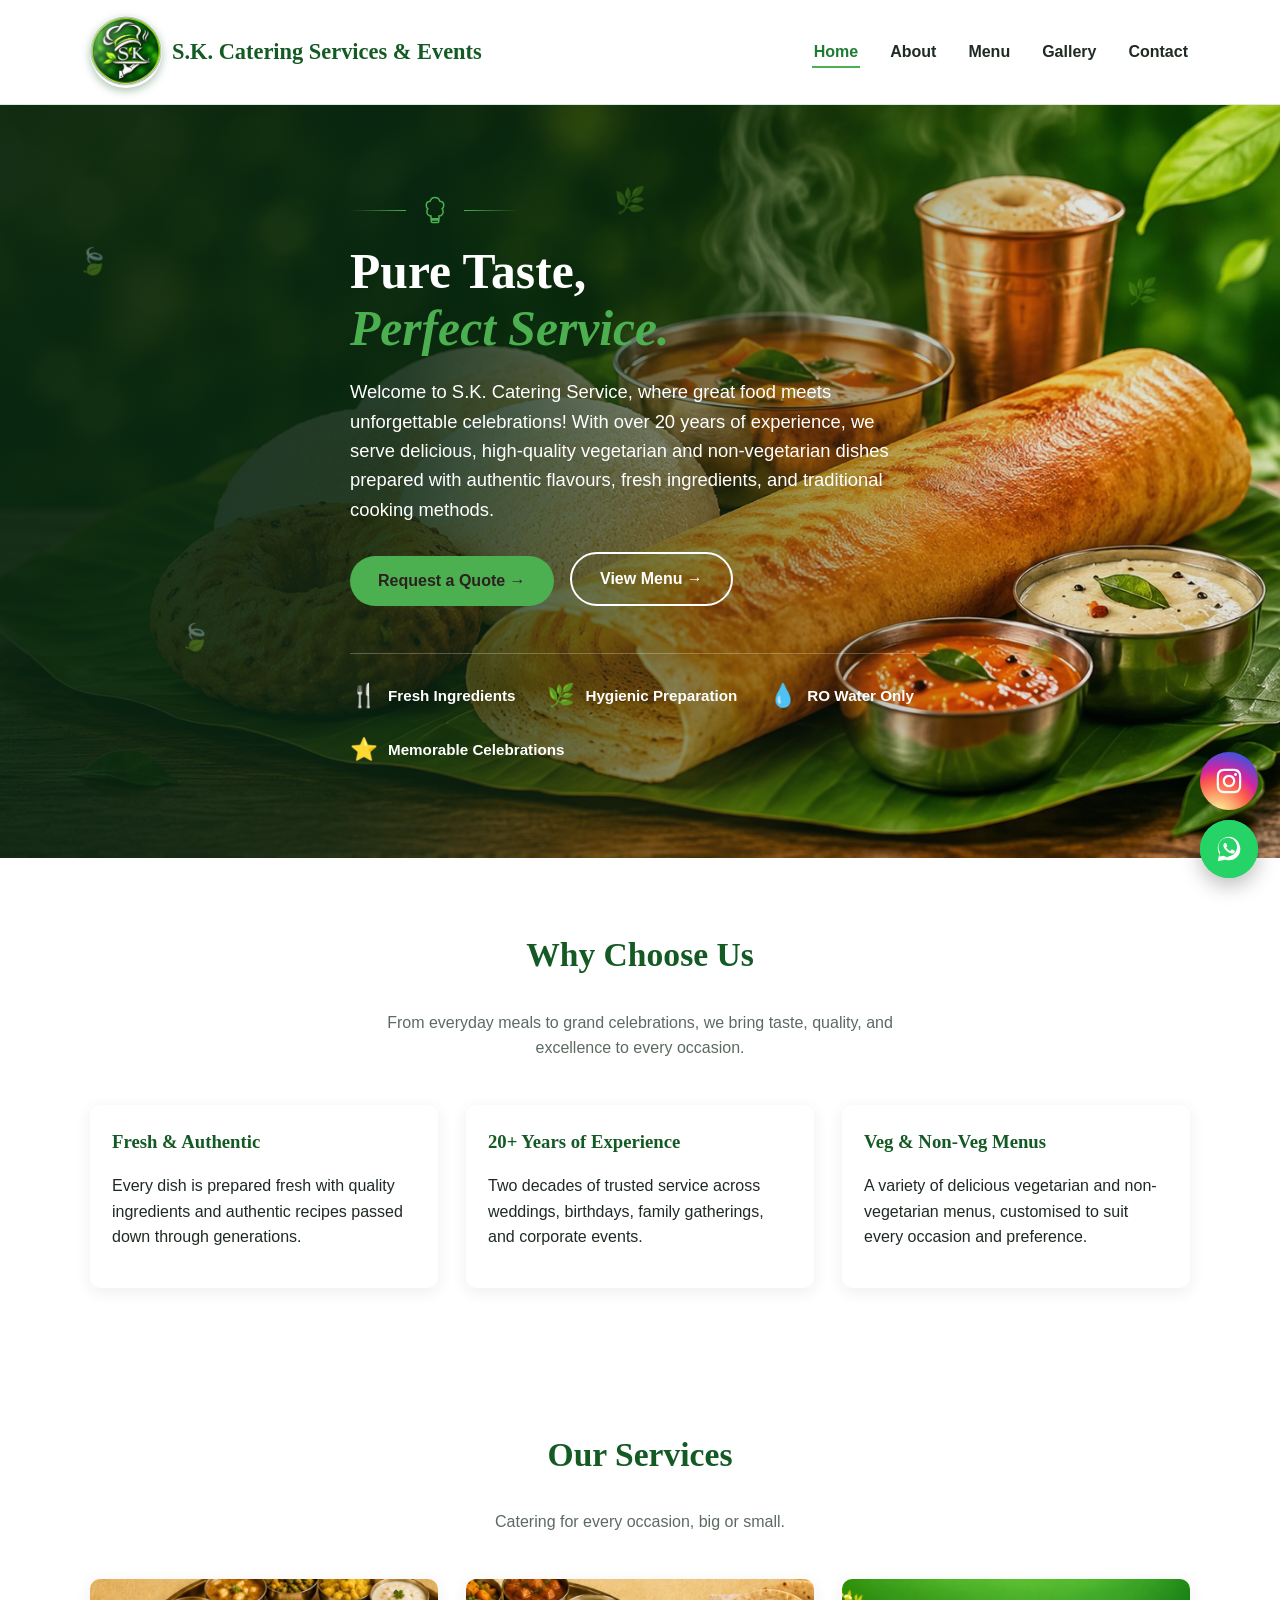
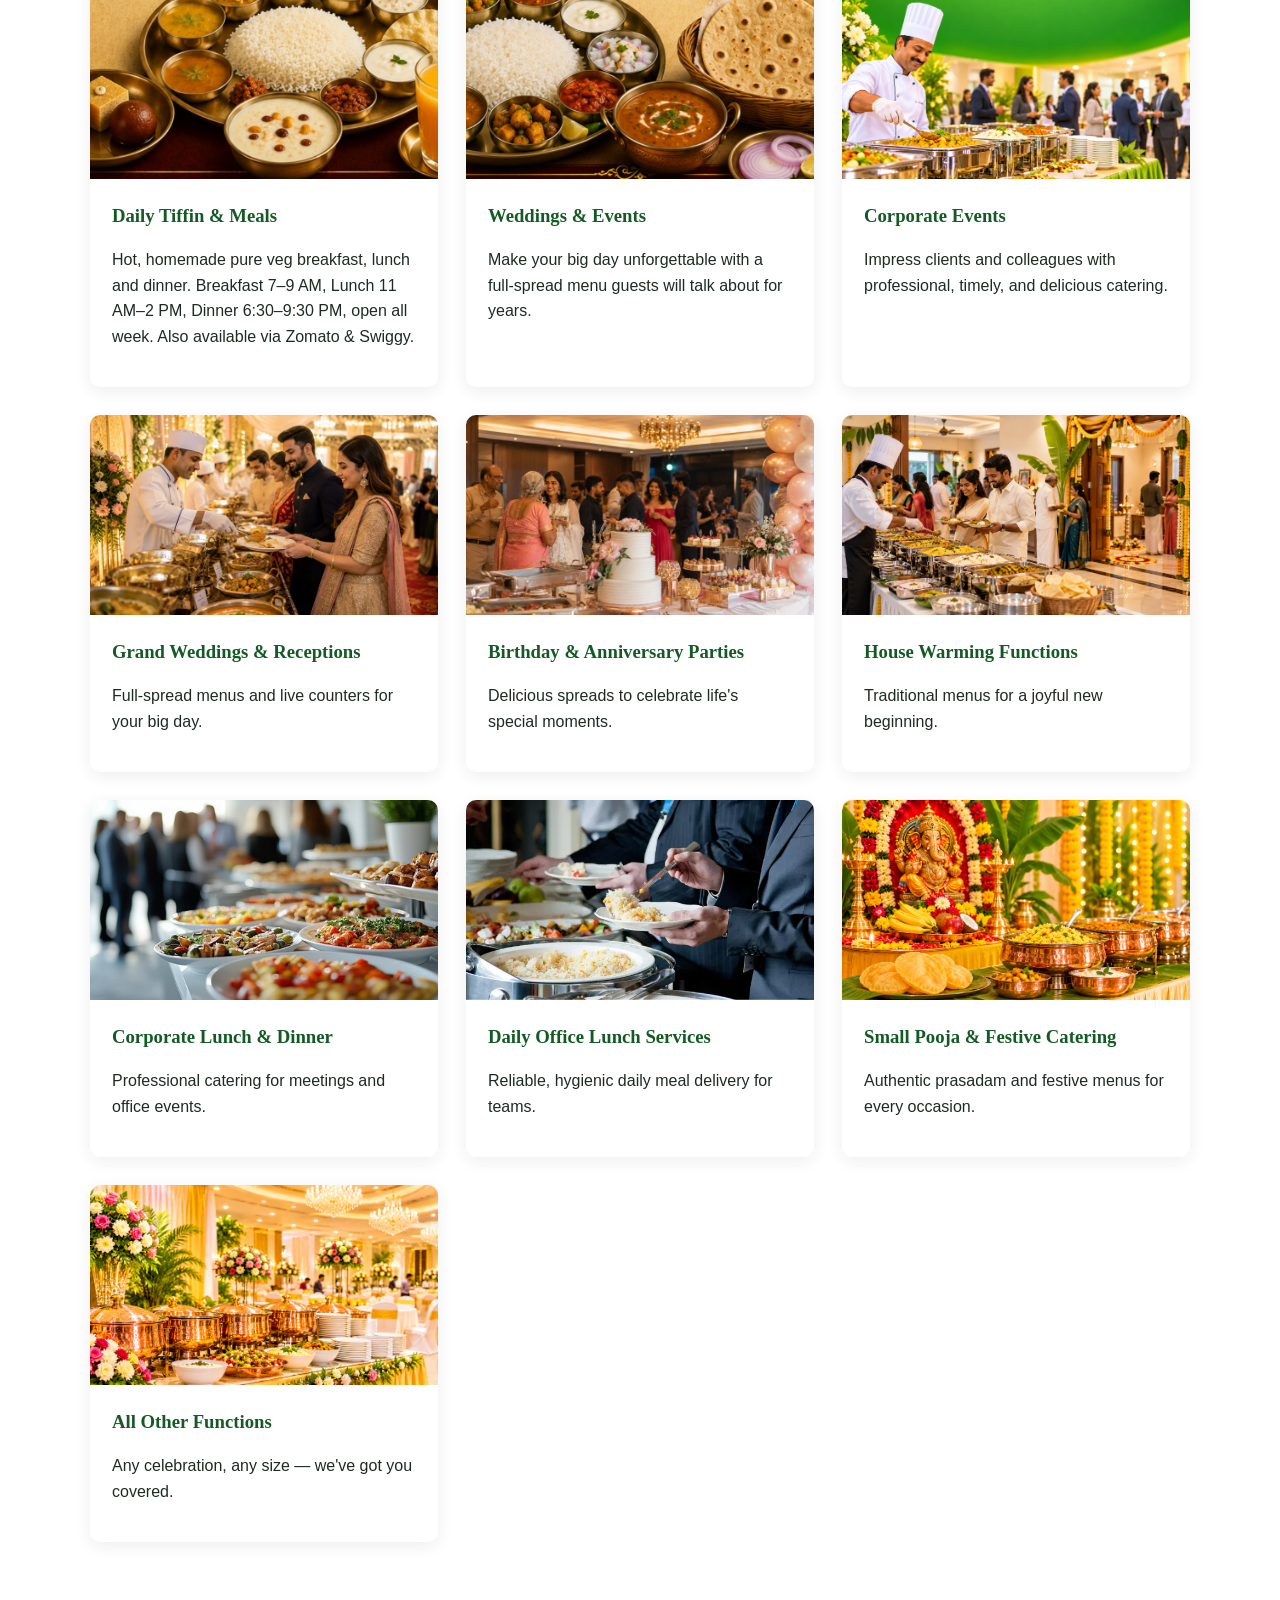
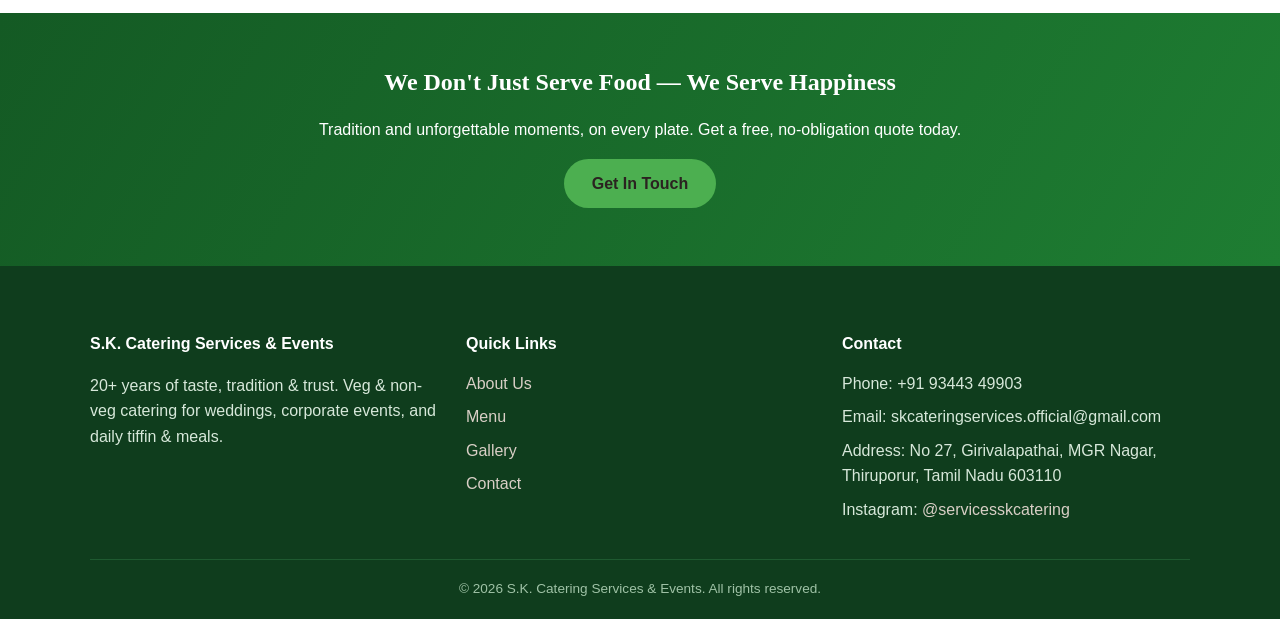
<file: index.html>
<!DOCTYPE html>
<html lang="en">
<head>
  <meta charset="UTF-8">
  <meta name="viewport" content="width=device-width, initial-scale=1.0">
  <title>S.K. Catering Services &amp; Events | Home</title>
  <meta name="description" content="S.K. Catering Services & Events - 20+ years of taste, tradition and trust. Veg & non-veg catering for weddings, corporate events, and daily tiffin & meal service in Thiruporur.">
  <link rel="canonical" href="https://skcateringandevents.in/">
  <meta property="og:type" content="website">
  <meta property="og:title" content="S.K. Catering Services & Events">
  <meta property="og:description" content="20+ years of taste, tradition and trust. Veg & non-veg catering for weddings, corporate events, and daily tiffin & meal service in Thiruporur.">
  <meta property="og:url" content="https://skcateringandevents.in/">
  <meta property="og:image" content="https://skcateringandevents.in/images/logo.png">
  <meta name="twitter:card" content="summary">
  <meta name="twitter:title" content="S.K. Catering Services & Events">
  <meta name="twitter:description" content="20+ years of taste, tradition and trust. Veg & non-veg catering for weddings, corporate events, and daily tiffin & meal service in Thiruporur.">
  <meta name="twitter:image" content="https://skcateringandevents.in/images/logo.png">
  <link rel="icon" href="/favicon.ico" sizes="any">
  <link rel="icon" type="image/png" href="images/logo.png">
  <link rel="stylesheet" href="css/style.css">
  <script type="application/ld+json">
  {
    "@context": "https://schema.org",
    "@type": "Restaurant",
    "name": "S.K. Catering Services & Events",
    "image": "images/logo.png",
    "description": "20+ years of taste, tradition and trust. Veg and non-veg catering for weddings, corporate events, and daily tiffin and meal service in Thiruporur.",
    "address": {
      "@type": "PostalAddress",
      "streetAddress": "No 27, Girivalapathai, MGR Nagar",
      "addressLocality": "Thiruporur",
      "addressRegion": "Tamil Nadu",
      "postalCode": "603110",
      "addressCountry": "IN"
    },
    "telephone": "+91-93443-49903",
    "servesCuisine": "Indian",
    "priceRange": "$$",
    "openingHours": "Mo-Su 07:00-09:00,11:00-14:00,18:30-21:30",
    "url": "https://skcateringandevents.in/",
    "sameAs": ["https://www.instagram.com/servicesskcatering/"]
  }
  </script>
</head>
<body>

  <header>
    <div class="navbar">
      <a href="/" class="logo">
        <span class="logo-badge"><img src="images/logo.png" alt="S.K. Catering Services logo"></span>
        <span>S.K. Catering Services & Events</span>
      </a>
      <button class="nav-toggle" aria-label="Toggle navigation">&#9776;</button>
      <nav>
        <ul>
          <li><a href="/" class="active">Home</a></li>
          <li><a href="/about">About</a></li>
          <li><a href="/menu">Menu</a></li>
          <li><a href="/gallery">Gallery</a></li>
          <li><a href="/contact">Contact</a></li>
        </ul>
      </nav>
    </div>
  </header>

  <section class="hero hero-home">
    <span class="hero-leaf" aria-hidden="true">&#127811;</span>
    <span class="hero-leaf" aria-hidden="true">&#127807;</span>
    <span class="hero-leaf" aria-hidden="true">&#127811;</span>
    <span class="hero-leaf" aria-hidden="true">&#127823;</span>
    <span class="hero-leaf" aria-hidden="true">&#127807;</span>
    <div class="container hero-home-inner">
      <div class="hero-ornament" aria-hidden="true">
        <span class="hero-ornament-line"></span>
        <svg class="hero-chef-icon" viewBox="0 0 24 24"><path d="M12 2c-1.9 0-3.4 1.3-3.9 3-1.7.1-3.1 1.5-3.1 3.3 0 1.1.5 2 1.3 2.7-.5.6-.8 1.4-.8 2.3 0 1.9 1.5 3.4 3.3 3.5V19h6.4v-2.2c1.8-.1 3.3-1.6 3.3-3.5 0-.9-.3-1.7-.8-2.3.8-.7 1.3-1.6 1.3-2.7 0-1.8-1.4-3.2-3.1-3.3-.5-1.7-2-3-3.9-3zM9 20v1.2c0 .4.4.8.8.8h4.4c.4 0 .8-.4.8-.8V20H9z"/></svg>
        <span class="hero-ornament-line"></span>
      </div>
      <h1>Pure Taste,<br><span class="hero-accent">Perfect Service.</span></h1>
      <p>Welcome to S.K. Catering Service, where great food meets unforgettable celebrations! With over 20 years of experience, we serve delicious, high-quality vegetarian and non-vegetarian dishes prepared with authentic flavours, fresh ingredients, and traditional cooking methods.</p>
      <div>
        <a href="/contact" class="btn">Request a Quote &rarr;</a>
        <a href="/menu" class="btn btn-outline" style="margin-left:12px;">View Menu &rarr;</a>
      </div>
      <div class="hero-badges">
        <div class="hero-badge"><span class="hero-badge-icon">&#127860;</span> Fresh Ingredients</div>
        <div class="hero-badge"><span class="hero-badge-icon">&#127807;</span> Hygienic Preparation</div>
        <div class="hero-badge"><span class="hero-badge-icon">&#128167;</span> RO Water Only</div>
        <div class="hero-badge"><span class="hero-badge-icon">&#11088;</span> Memorable Celebrations</div>
      </div>
    </div>
  </section>

  <section>
    <div class="container">
      <div class="section-title">
        <h2>Why Choose Us</h2>
        <p>From everyday meals to grand celebrations, we bring taste, quality, and excellence to every occasion.</p>
      </div>
      <div class="grid grid-3">
        <div class="card">
          <div class="card-body">
            <h3>Fresh &amp; Authentic</h3>
            <p>Every dish is prepared fresh with quality ingredients and authentic recipes passed down through generations.</p>
          </div>
        </div>
        <div class="card">
          <div class="card-body">
            <h3>20+ Years of Experience</h3>
            <p>Two decades of trusted service across weddings, birthdays, family gatherings, and corporate events.</p>
          </div>
        </div>
        <div class="card">
          <div class="card-body">
            <h3>Veg &amp; Non-Veg Menus</h3>
            <p>A variety of delicious vegetarian and non-vegetarian menus, customised to suit every occasion and preference.</p>
          </div>
        </div>
      </div>
    </div>
  </section>

  <section style="background:#fff;">
    <div class="container">
      <div class="section-title">
        <h2>Our Services</h2>
        <p>Catering for every occasion, big or small.</p>
      </div>
      <div class="grid grid-3">
        <div class="card">
          <img src="images/lunch-special.jpg" alt="Daily tiffin and meals thali">
          <div class="card-body">
            <h3>Daily Tiffin &amp; Meals</h3>
            <p>Hot, homemade pure veg breakfast, lunch and dinner. Breakfast 7&ndash;9 AM, Lunch 11 AM&ndash;2 PM, Dinner 6:30&ndash;9:30 PM, open all week. Also available via Zomato &amp; Swiggy.</p>
          </div>
        </div>
        <div class="card">
          <img src="images/dinner-special.jpg" alt="Wedding and event catering thali">
          <div class="card-body">
            <h3>Weddings &amp; Events</h3>
            <p>Make your big day unforgettable with a full-spread menu guests will talk about for years.</p>
          </div>
        </div>
        <div class="card">
          <img src="images/corporate-events.jpg" alt="Corporate event catering">
          <div class="card-body">
            <h3>Corporate Events</h3>
            <p>Impress clients and colleagues with professional, timely, and delicious catering.</p>
          </div>
        </div>
      </div>

      <div class="grid grid-3" style="margin-top:28px;">
        <div class="card">
          <img src="images/service-wedding.jpg" alt="Grand weddings and receptions catering">
          <div class="card-body">
            <h3>Grand Weddings &amp; Receptions</h3>
            <p>Full-spread menus and live counters for your big day.</p>
          </div>
        </div>
        <div class="card">
          <img src="images/service-birthday.jpg" alt="Birthday and anniversary party catering">
          <div class="card-body">
            <h3>Birthday &amp; Anniversary Parties</h3>
            <p>Delicious spreads to celebrate life's special moments.</p>
          </div>
        </div>
        <div class="card">
          <img src="images/service-housewarming.jpg" alt="House warming function catering">
          <div class="card-body">
            <h3>House Warming Functions</h3>
            <p>Traditional menus for a joyful new beginning.</p>
          </div>
        </div>
        <div class="card">
          <img src="images/service-corporate-lunch.jpg" alt="Corporate lunch and dinner catering">
          <div class="card-body">
            <h3>Corporate Lunch &amp; Dinner</h3>
            <p>Professional catering for meetings and office events.</p>
          </div>
        </div>
        <div class="card">
          <img src="images/service-office-lunch.jpg" alt="Daily office lunch service">
          <div class="card-body">
            <h3>Daily Office Lunch Services</h3>
            <p>Reliable, hygienic daily meal delivery for teams.</p>
          </div>
        </div>
        <div class="card">
          <img src="images/service-pooja.jpg" alt="Small pooja and festive catering">
          <div class="card-body">
            <h3>Small Pooja &amp; Festive Catering</h3>
            <p>Authentic prasadam and festive menus for every occasion.</p>
          </div>
        </div>
        <div class="card">
          <img src="images/service-other-functions.jpg" alt="All other functions catering">
          <div class="card-body">
            <h3>All Other Functions</h3>
            <p>Any celebration, any size &mdash; we've got you covered.</p>
          </div>
        </div>
      </div>
    </div>
  </section>

  <section class="cta-band">
    <div class="container">
      <h2>We Don't Just Serve Food &mdash; We Serve Happiness</h2>
      <p>Tradition and unforgettable moments, on every plate. Get a free, no-obligation quote today.</p>
      <a href="/contact" class="btn">Get In Touch</a>
    </div>
  </section>

  <footer>
    <div class="container">
      <div class="footer-grid">
        <div>
          <h4>S.K. Catering Services & Events</h4>
          <p>20+ years of taste, tradition &amp; trust. Veg &amp; non-veg catering for weddings, corporate events, and daily tiffin &amp; meals.</p>
        </div>
        <div>
          <h4>Quick Links</h4>
          <ul>
            <li><a href="/about">About Us</a></li>
            <li><a href="/menu">Menu</a></li>
            <li><a href="/gallery">Gallery</a></li>
            <li><a href="/contact">Contact</a></li>
          </ul>
        </div>
        <div>
          <h4>Contact</h4>
          <ul>
            <li>Phone: +91 93443 49903</li>
            <li>Email: skcateringservices.official@gmail.com</li>
            <li>Address: No 27, Girivalapathai, MGR Nagar, Thiruporur, Tamil Nadu 603110</li>
            <li>Instagram: <a href="https://www.instagram.com/servicesskcatering/" target="_blank" rel="noopener">@servicesskcatering</a></li>
          </ul>
        </div>
      </div>
      <div class="footer-bottom">
        &copy; <span id="year"></span> S.K. Catering Services & Events. All rights reserved.
      </div>
    </div>
  </footer>

  <a class="instagram-fab" href="https://www.instagram.com/servicesskcatering/" target="_blank" rel="noopener" aria-label="Follow us on Instagram">
    <svg viewBox="0 0 448 512" xmlns="http://www.w3.org/2000/svg"><path fill="#fff" d="M224.1 141c-63.6 0-114.9 51.3-114.9 114.9s51.3 114.9 114.9 114.9S339 319.5 339 255.9 287.7 141 224.1 141zm0 189.6c-41.1 0-74.7-33.5-74.7-74.7s33.5-74.7 74.7-74.7 74.7 33.5 74.7 74.7-33.6 74.7-74.7 74.7zm146.4-194.3c0 14.9-12 26.8-26.8 26.8-14.9 0-26.8-12-26.8-26.8s12-26.8 26.8-26.8 26.8 12 26.8 26.8zm76.1 27.2c-1.7-35.9-9.9-67.7-36.2-93.9-26.2-26.2-58-34.4-93.9-36.2-37-2.1-147.9-2.1-184.9 0-35.8 1.7-67.6 9.9-93.9 36.1s-34.4 58-36.2 93.9c-2.1 37-2.1 147.9 0 184.9 1.7 35.9 9.9 67.7 36.2 93.9s58 34.4 93.9 36.2c37 2.1 147.9 2.1 184.9 0 35.9-1.7 67.7-9.9 93.9-36.2 26.2-26.2 34.4-58 36.2-93.9 2.1-37 2.1-147.8 0-184.8zM398.8 388c-7.8 19.6-22.9 34.7-42.6 42.6-29.5 11.7-99.5 9-132.1 9s-102.7 2.6-132.1-9c-19.6-7.8-34.7-22.9-42.6-42.6-11.7-29.5-9-99.5-9-132.1s-2.6-102.7 9-132.1c7.8-19.6 22.9-34.7 42.6-42.6 29.5-11.7 99.5-9 132.1-9s102.7-2.6 132.1 9c19.6 7.8 34.7 22.9 42.6 42.6 11.7 29.5 9 99.5 9 132.1s2.7 102.7-9 132.1z"/></svg>
  </a>
  <a class="whatsapp-fab" href="https://wa.me/919344349903" target="_blank" rel="noopener" aria-label="Chat with us on WhatsApp">
    <svg viewBox="0 0 32 32" xmlns="http://www.w3.org/2000/svg"><path d="M16.04 3C9.4 3 4 8.4 4 15.04c0 2.23.6 4.32 1.65 6.12L4 29l8.02-1.62a12 12 0 0 0 4.02.7c6.64 0 12.04-5.4 12.04-12.04S22.68 3 16.04 3zm0 21.9c-1.96 0-3.78-.55-5.33-1.5l-.38-.23-4.76.96.98-4.64-.25-.4a9.85 9.85 0 0 1-1.52-5.15c0-5.47 4.45-9.92 9.92-9.92s9.9 4.45 9.9 9.92-4.44 9.96-9.96 9.96zm5.46-7.43c-.3-.15-1.76-.87-2.03-.97-.27-.1-.47-.15-.67.15-.2.3-.77.97-.94 1.17-.17.2-.35.22-.65.07-.3-.15-1.26-.46-2.4-1.48-.89-.79-1.48-1.76-1.66-2.06-.17-.3-.02-.46.13-.6.14-.14.3-.35.45-.52.15-.17.2-.3.3-.5.1-.2.05-.37-.02-.52-.07-.15-.67-1.6-.92-2.2-.24-.58-.49-.5-.67-.5-.17 0-.37-.02-.57-.02s-.52.07-.8.37c-.27.3-1.05 1.02-1.05 2.5s1.08 2.9 1.23 3.1c.15.2 2.13 3.25 5.16 4.56.72.31 1.28.5 1.72.64.72.23 1.38.2 1.9.12.58-.09 1.76-.72 2.01-1.4.25-.7.25-1.3.17-1.4-.07-.12-.27-.2-.57-.35z"/></svg>
  </a>
  <script src="js/script.js"></script>
</body>
</html>
</file>
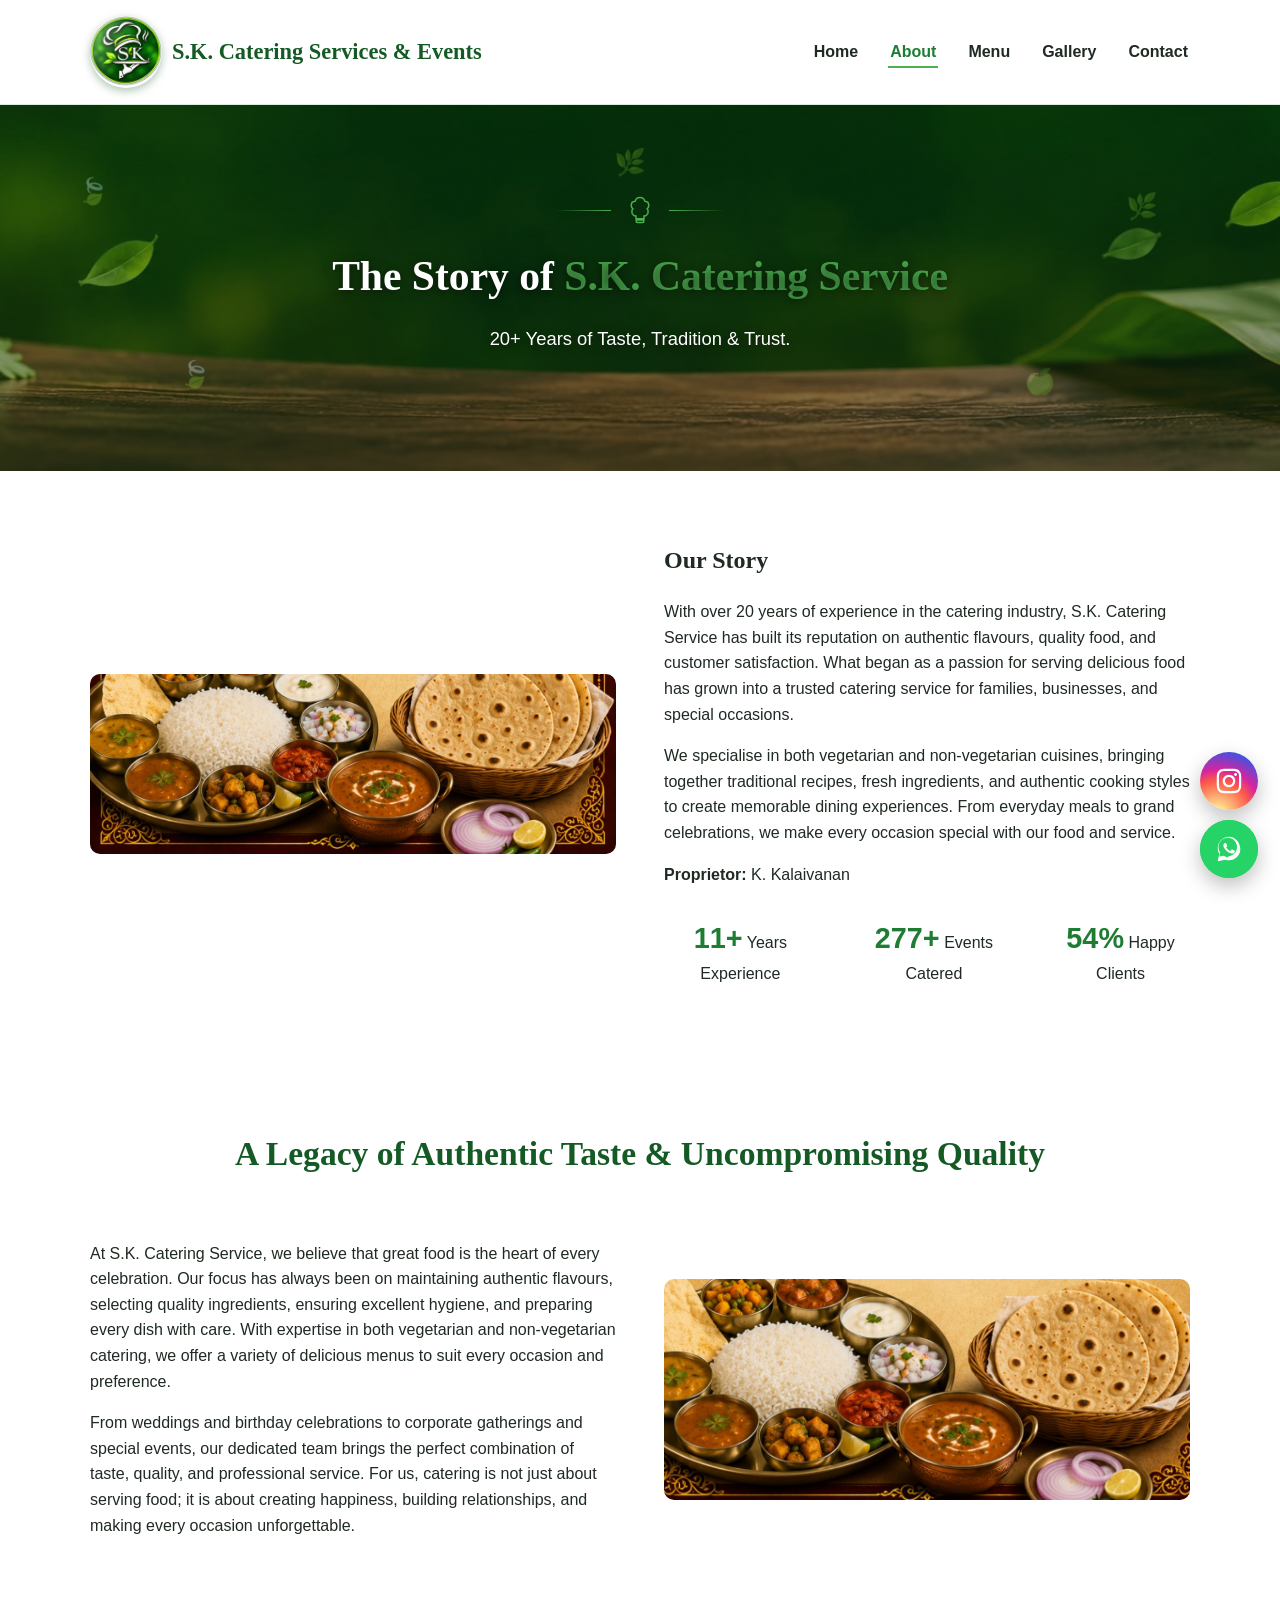
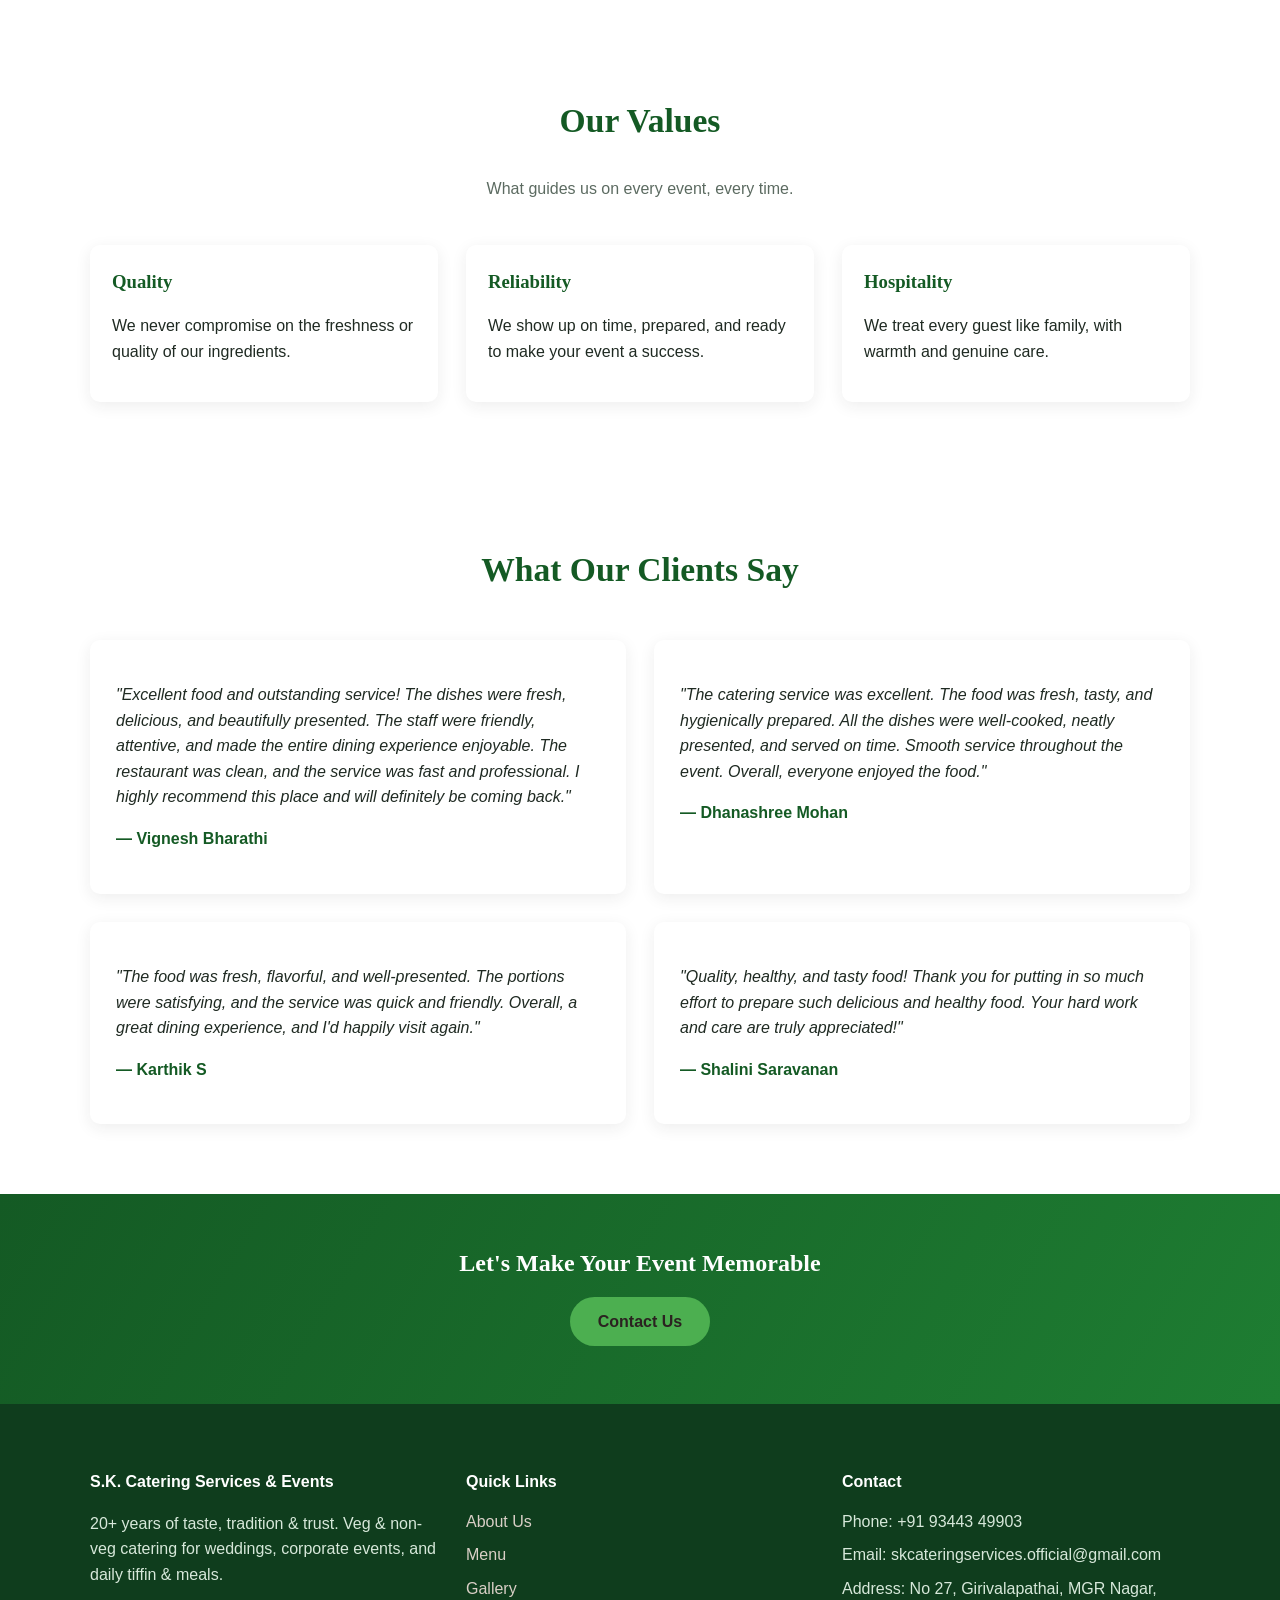
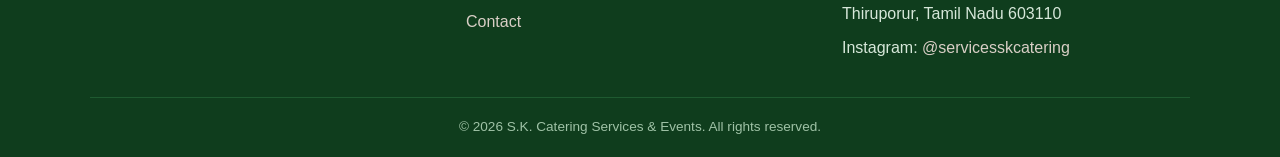
<file: about.html>
<!DOCTYPE html>
<html lang="en">
<head>
  <meta charset="UTF-8">
  <meta name="viewport" content="width=device-width, initial-scale=1.0">
  <title>About Us | S.K. Catering Services &amp; Events</title>
  <meta name="description" content="20+ years of taste, tradition &amp; trust. Learn the story of S.K. Catering Service, proprietor K. Kalaivanan, and our commitment to authentic veg &amp; non-veg catering in Thiruporur.">
  <link rel="canonical" href="https://skcateringandevents.in/about">
  <meta property="og:type" content="website">
  <meta property="og:title" content="About Us | S.K. Catering Services &amp; Events">
  <meta property="og:description" content="20+ years of taste, tradition &amp; trust. The story of S.K. Catering Service and proprietor K. Kalaivanan.">
  <meta property="og:url" content="https://skcateringandevents.in/about">
  <meta property="og:image" content="https://skcateringandevents.in/images/logo.png">
  <meta name="twitter:card" content="summary">
  <meta name="twitter:title" content="About Us | S.K. Catering Services &amp; Events">
  <meta name="twitter:description" content="20+ years of taste, tradition &amp; trust. The story of S.K. Catering Service and proprietor K. Kalaivanan.">
  <meta name="twitter:image" content="https://skcateringandevents.in/images/logo.png">
  <link rel="icon" href="/favicon.ico" sizes="any">
  <link rel="icon" type="image/png" href="images/logo.png">
  <link rel="stylesheet" href="css/style.css">
</head>
<body>

  <header>
    <div class="navbar">
      <a href="/" class="logo"><span class="logo-badge"><img src="images/logo.png" alt="S.K. Catering Services logo"></span><span>S.K. Catering Services & Events</span></a>
      <button class="nav-toggle" aria-label="Toggle navigation">&#9776;</button>
      <nav>
        <ul>
          <li><a href="/">Home</a></li>
          <li><a href="/about" class="active">About</a></li>
          <li><a href="/menu">Menu</a></li>
          <li><a href="/gallery">Gallery</a></li>
          <li><a href="/contact">Contact</a></li>
        </ul>
      </nav>
    </div>
  </header>

  <section class="hero hero-photo-center">
    <span class="hero-leaf" aria-hidden="true">&#127811;</span>
    <span class="hero-leaf" aria-hidden="true">&#127807;</span>
    <span class="hero-leaf" aria-hidden="true">&#127811;</span>
    <span class="hero-leaf" aria-hidden="true">&#127823;</span>
    <span class="hero-leaf" aria-hidden="true">&#127807;</span>
    <div class="container">
      <div class="hero-ornament" aria-hidden="true">
        <span class="hero-ornament-line"></span>
        <svg class="hero-chef-icon" viewBox="0 0 24 24"><path d="M12 2c-1.9 0-3.4 1.3-3.9 3-1.7.1-3.1 1.5-3.1 3.3 0 1.1.5 2 1.3 2.7-.5.6-.8 1.4-.8 2.3 0 1.9 1.5 3.4 3.3 3.5V19h6.4v-2.2c1.8-.1 3.3-1.6 3.3-3.5 0-.9-.3-1.7-.8-2.3.8-.7 1.3-1.6 1.3-2.7 0-1.8-1.4-3.2-3.1-3.3-.5-1.7-2-3-3.9-3zM9 20v1.2c0 .4.4.8.8.8h4.4c.4 0 .8-.4.8-.8V20H9z"/></svg>
        <span class="hero-ornament-line"></span>
      </div>
      <h1>The Story of <span class="hero-accent-inline">S.K. Catering Service</span></h1>
      <p>20+ Years of Taste, Tradition &amp; Trust.</p>
    </div>
  </section>

  <section>
    <div class="container">
      <div class="about-content">
        <img src="images/dinner-normal.jpg" alt="A full thali served by S.K. Catering Services">
        <div>
          <h2>Our Story</h2>
          <p>With over 20 years of experience in the catering industry, S.K. Catering Service has built its reputation on authentic flavours, quality food, and customer satisfaction. What began as a passion for serving delicious food has grown into a trusted catering service for families, businesses, and special occasions.</p>
          <p>We specialise in both vegetarian and non-vegetarian cuisines, bringing together traditional recipes, fresh ingredients, and authentic cooking styles to create memorable dining experiences. From everyday meals to grand celebrations, we make every occasion special with our food and service.</p>
          <p><strong>Proprietor:</strong> K. Kalaivanan</p>
          <div class="stats">
            <div>
              <strong>20+</strong>
              <span>Years Experience</span>
            </div>
            <div>
              <strong>500+</strong>
              <span>Events Catered</span>
            </div>
            <div>
              <strong>98%</strong>
              <span>Happy Clients</span>
            </div>
          </div>
        </div>
      </div>
    </div>
  </section>

  <section style="background:#fff;">
    <div class="container">
      <div class="section-title">
        <h2>A Legacy of Authentic Taste &amp; Uncompromising Quality</h2>
      </div>
      <div class="about-content">
        <div>
          <p>At S.K. Catering Service, we believe that great food is the heart of every celebration. Our focus has always been on maintaining authentic flavours, selecting quality ingredients, ensuring excellent hygiene, and preparing every dish with care. With expertise in both vegetarian and non-vegetarian catering, we offer a variety of delicious menus to suit every occasion and preference.</p>
          <p>From weddings and birthday celebrations to corporate gatherings and special events, our dedicated team brings the perfect combination of taste, quality, and professional service. For us, catering is not just about serving food; it is about creating happiness, building relationships, and making every occasion unforgettable.</p>
        </div>
        <img src="images/dinner-special.jpg" alt="A special event thali served by S.K. Catering Services">
      </div>
    </div>
  </section>

  <section>
    <div class="container">
      <div class="section-title">
        <h2>Our Values</h2>
        <p>What guides us on every event, every time.</p>
      </div>
      <div class="grid grid-3">
        <div class="card">
          <div class="card-body">
            <h3>Quality</h3>
            <p>We never compromise on the freshness or quality of our ingredients.</p>
          </div>
        </div>
        <div class="card">
          <div class="card-body">
            <h3>Reliability</h3>
            <p>We show up on time, prepared, and ready to make your event a success.</p>
          </div>
        </div>
        <div class="card">
          <div class="card-body">
            <h3>Hospitality</h3>
            <p>We treat every guest like family, with warmth and genuine care.</p>
          </div>
        </div>
      </div>
    </div>
  </section>

  <section>
    <div class="container">
      <div class="section-title">
        <h2>What Our Clients Say</h2>
      </div>
      <div class="grid grid-2">
        <div class="testimonial">
          <p class="quote">"Excellent food and outstanding service! The dishes were fresh, delicious, and beautifully presented. The staff were friendly, attentive, and made the entire dining experience enjoyable. The restaurant was clean, and the service was fast and professional. I highly recommend this place and will definitely be coming back."</p>
          <p class="author">&mdash; Vignesh Bharathi</p>
        </div>
        <div class="testimonial">
          <p class="quote">"The catering service was excellent. The food was fresh, tasty, and hygienically prepared. All the dishes were well-cooked, neatly presented, and served on time. Smooth service throughout the event. Overall, everyone enjoyed the food."</p>
          <p class="author">&mdash; Dhanashree Mohan</p>
        </div>
        <div class="testimonial">
          <p class="quote">"The food was fresh, flavorful, and well-presented. The portions were satisfying, and the service was quick and friendly. Overall, a great dining experience, and I'd happily visit again."</p>
          <p class="author">&mdash; Karthik S</p>
        </div>
        <div class="testimonial">
          <p class="quote">"Quality, healthy, and tasty food! Thank you for putting in so much effort to prepare such delicious and healthy food. Your hard work and care are truly appreciated!"</p>
          <p class="author">&mdash; Shalini Saravanan</p>
        </div>
      </div>
    </div>
  </section>

  <section class="cta-band">
    <div class="container">
      <h2>Let's Make Your Event Memorable</h2>
      <a href="/contact" class="btn">Contact Us</a>
    </div>
  </section>

  <footer>
    <div class="container">
      <div class="footer-grid">
        <div>
          <h4>S.K. Catering Services & Events</h4>
          <p>20+ years of taste, tradition &amp; trust. Veg &amp; non-veg catering for weddings, corporate events, and daily tiffin &amp; meals.</p>
        </div>
        <div>
          <h4>Quick Links</h4>
          <ul>
            <li><a href="/about">About Us</a></li>
            <li><a href="/menu">Menu</a></li>
            <li><a href="/gallery">Gallery</a></li>
            <li><a href="/contact">Contact</a></li>
          </ul>
        </div>
        <div>
          <h4>Contact</h4>
          <ul>
            <li>Phone: +91 93443 49903</li>
            <li>Email: skcateringservices.official@gmail.com</li>
            <li>Address: No 27, Girivalapathai, MGR Nagar, Thiruporur, Tamil Nadu 603110</li>
            <li>Instagram: <a href="https://www.instagram.com/servicesskcatering/" target="_blank" rel="noopener">@servicesskcatering</a></li>
          </ul>
        </div>
      </div>
      <div class="footer-bottom">
        &copy; <span id="year"></span> S.K. Catering Services & Events. All rights reserved.
      </div>
    </div>
  </footer>

  <a class="instagram-fab" href="https://www.instagram.com/servicesskcatering/" target="_blank" rel="noopener" aria-label="Follow us on Instagram">
    <svg viewBox="0 0 448 512" xmlns="http://www.w3.org/2000/svg"><path fill="#fff" d="M224.1 141c-63.6 0-114.9 51.3-114.9 114.9s51.3 114.9 114.9 114.9S339 319.5 339 255.9 287.7 141 224.1 141zm0 189.6c-41.1 0-74.7-33.5-74.7-74.7s33.5-74.7 74.7-74.7 74.7 33.5 74.7 74.7-33.6 74.7-74.7 74.7zm146.4-194.3c0 14.9-12 26.8-26.8 26.8-14.9 0-26.8-12-26.8-26.8s12-26.8 26.8-26.8 26.8 12 26.8 26.8zm76.1 27.2c-1.7-35.9-9.9-67.7-36.2-93.9-26.2-26.2-58-34.4-93.9-36.2-37-2.1-147.9-2.1-184.9 0-35.8 1.7-67.6 9.9-93.9 36.1s-34.4 58-36.2 93.9c-2.1 37-2.1 147.9 0 184.9 1.7 35.9 9.9 67.7 36.2 93.9s58 34.4 93.9 36.2c37 2.1 147.9 2.1 184.9 0 35.9-1.7 67.7-9.9 93.9-36.2 26.2-26.2 34.4-58 36.2-93.9 2.1-37 2.1-147.8 0-184.8zM398.8 388c-7.8 19.6-22.9 34.7-42.6 42.6-29.5 11.7-99.5 9-132.1 9s-102.7 2.6-132.1-9c-19.6-7.8-34.7-22.9-42.6-42.6-11.7-29.5-9-99.5-9-132.1s-2.6-102.7 9-132.1c7.8-19.6 22.9-34.7 42.6-42.6 29.5-11.7 99.5-9 132.1-9s102.7-2.6 132.1 9c19.6 7.8 34.7 22.9 42.6 42.6 11.7 29.5 9 99.5 9 132.1s2.7 102.7-9 132.1z"/></svg>
  </a>
  <a class="whatsapp-fab" href="https://wa.me/919344349903" target="_blank" rel="noopener" aria-label="Chat with us on WhatsApp">
    <svg viewBox="0 0 32 32" xmlns="http://www.w3.org/2000/svg"><path d="M16.04 3C9.4 3 4 8.4 4 15.04c0 2.23.6 4.32 1.65 6.12L4 29l8.02-1.62a12 12 0 0 0 4.02.7c6.64 0 12.04-5.4 12.04-12.04S22.68 3 16.04 3zm0 21.9c-1.96 0-3.78-.55-5.33-1.5l-.38-.23-4.76.96.98-4.64-.25-.4a9.85 9.85 0 0 1-1.52-5.15c0-5.47 4.45-9.92 9.92-9.92s9.9 4.45 9.9 9.92-4.44 9.96-9.96 9.96zm5.46-7.43c-.3-.15-1.76-.87-2.03-.97-.27-.1-.47-.15-.67.15-.2.3-.77.97-.94 1.17-.17.2-.35.22-.65.07-.3-.15-1.26-.46-2.4-1.48-.89-.79-1.48-1.76-1.66-2.06-.17-.3-.02-.46.13-.6.14-.14.3-.35.45-.52.15-.17.2-.3.3-.5.1-.2.05-.37-.02-.52-.07-.15-.67-1.6-.92-2.2-.24-.58-.49-.5-.67-.5-.17 0-.37-.02-.57-.02s-.52.07-.8.37c-.27.3-1.05 1.02-1.05 2.5s1.08 2.9 1.23 3.1c.15.2 2.13 3.25 5.16 4.56.72.31 1.28.5 1.72.64.72.23 1.38.2 1.9.12.58-.09 1.76-.72 2.01-1.4.25-.7.25-1.3.17-1.4-.07-.12-.27-.2-.57-.35z"/></svg>
  </a>
  <script src="js/script.js"></script>
</body>
</html>
</file>
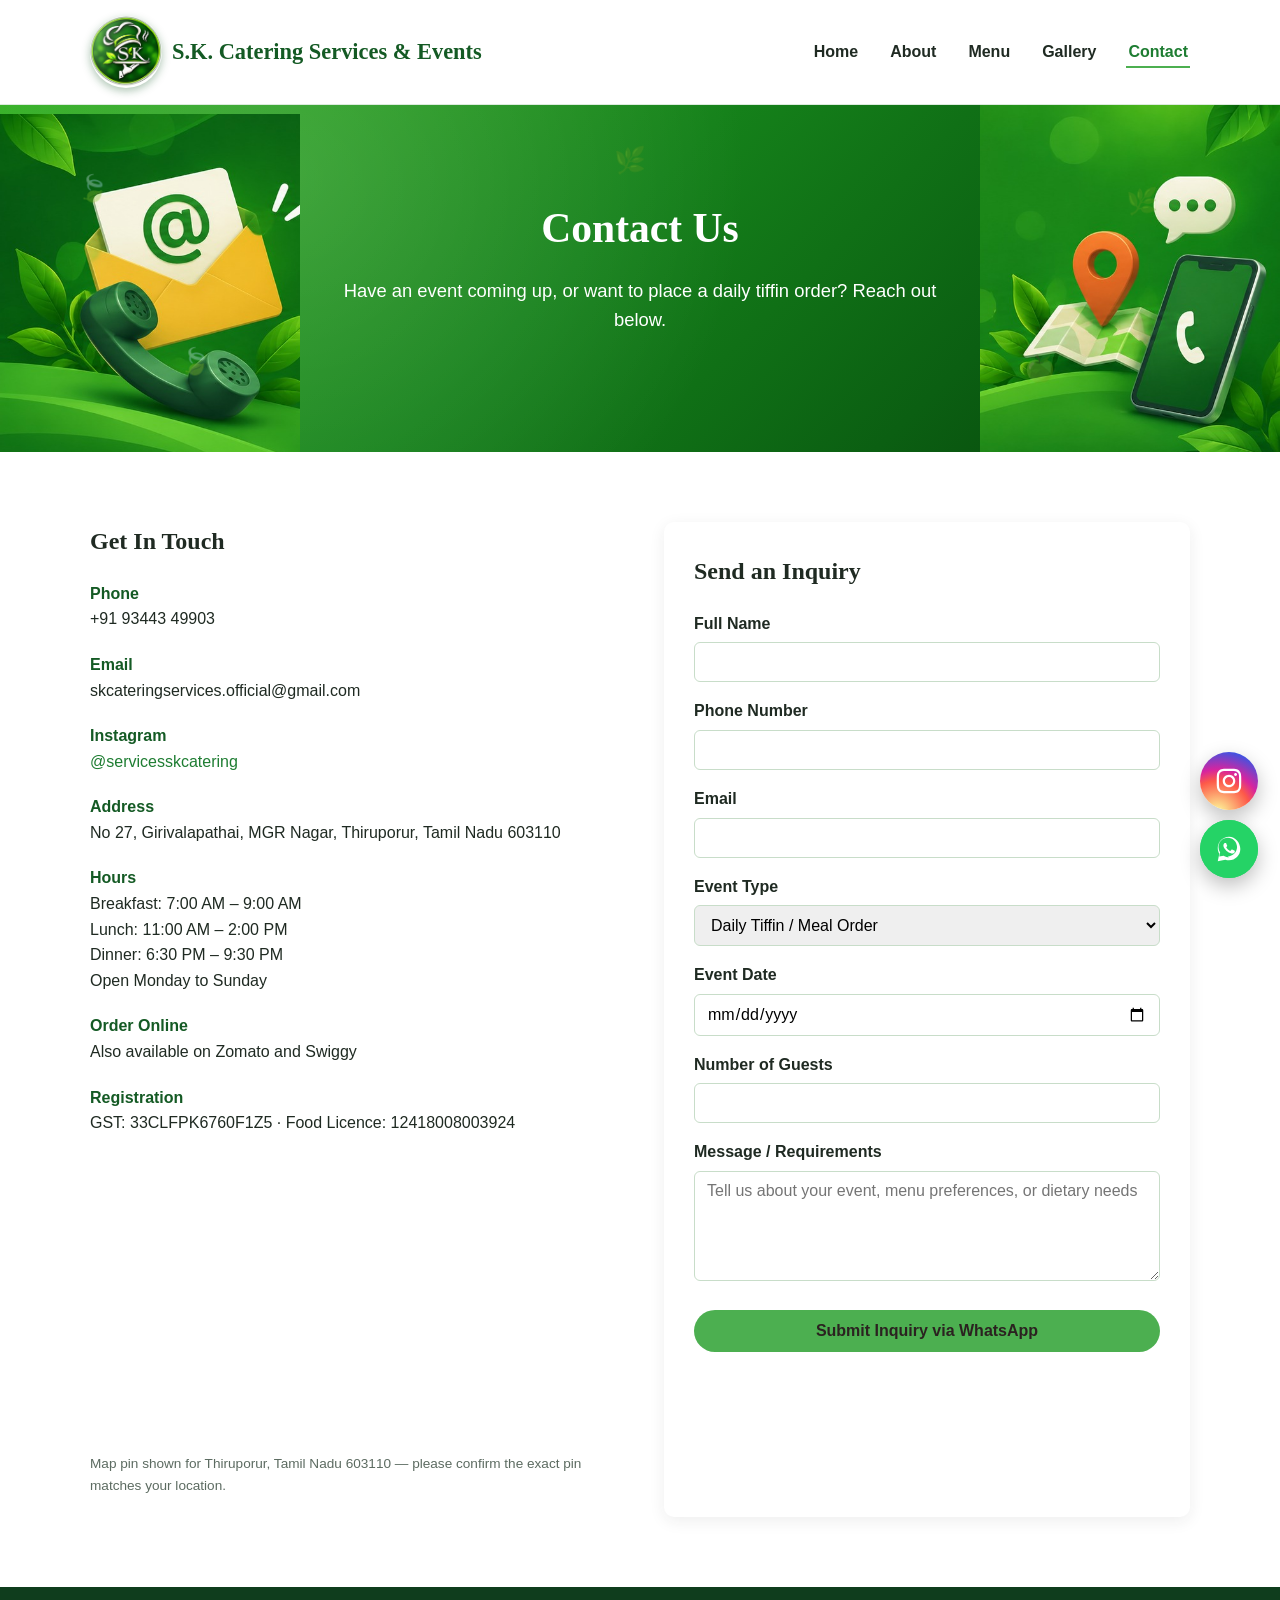
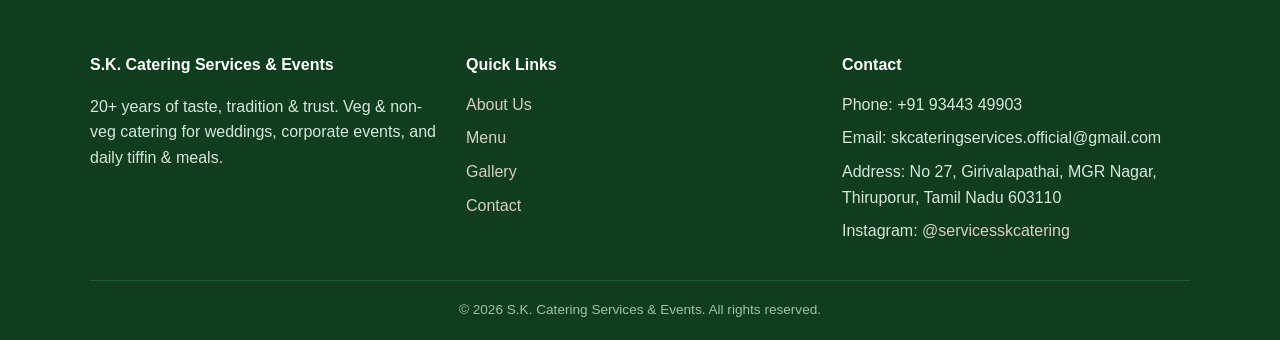
<file: contact.html>
<!DOCTYPE html>
<html lang="en">
<head>
  <meta charset="UTF-8">
  <meta name="viewport" content="width=device-width, initial-scale=1.0">
  <title>Contact Us | S.K. Catering Services &amp; Events</title>
  <meta name="description" content="Contact S.K. Catering Service in Thiruporur for tiffin orders, weddings, corporate events &amp; more. Call +91 93443 49903 or send an inquiry via WhatsApp.">
  <link rel="canonical" href="https://skcateringandevents.in/contact">
  <meta property="og:type" content="website">
  <meta property="og:title" content="Contact Us | S.K. Catering Services &amp; Events">
  <meta property="og:description" content="Contact S.K. Catering Service in Thiruporur for tiffin orders, weddings, corporate events &amp; more.">
  <meta property="og:url" content="https://skcateringandevents.in/contact">
  <meta property="og:image" content="https://skcateringandevents.in/images/logo.png">
  <meta name="twitter:card" content="summary">
  <meta name="twitter:title" content="Contact Us | S.K. Catering Services &amp; Events">
  <meta name="twitter:description" content="Contact S.K. Catering Service in Thiruporur for tiffin orders, weddings, corporate events &amp; more.">
  <meta name="twitter:image" content="https://skcateringandevents.in/images/logo.png">
  <link rel="icon" href="/favicon.ico" sizes="any">
  <link rel="icon" type="image/png" href="images/logo.png">
  <link rel="stylesheet" href="css/style.css">
</head>
<body>

  <header>
    <div class="navbar">
      <a href="/" class="logo"><span class="logo-badge"><img src="images/logo.png" alt="S.K. Catering Services logo"></span><span>S.K. Catering Services &amp; Events</span></a>
      <button class="nav-toggle" aria-label="Toggle navigation">&#9776;</button>
      <nav>
        <ul>
          <li><a href="/">Home</a></li>
          <li><a href="/about">About</a></li>
          <li><a href="/menu">Menu</a></li>
          <li><a href="/gallery">Gallery</a></li>
          <li><a href="/contact" class="active">Contact</a></li>
        </ul>
      </nav>
    </div>
  </header>

  <section class="hero hero-contact">
    <span class="hero-leaf" aria-hidden="true">&#127811;</span>
    <span class="hero-leaf" aria-hidden="true">&#127807;</span>
    <span class="hero-leaf" aria-hidden="true">&#127811;</span>
    <span class="hero-leaf" aria-hidden="true">&#127823;</span>
    <span class="hero-leaf" aria-hidden="true">&#127807;</span>
    <div class="container">
      <h1>Contact Us</h1>
      <p>Have an event coming up, or want to place a daily tiffin order? Reach out below.</p>
    </div>
  </section>

  <section>
    <div class="container">
      <div class="contact-wrap">
        <div>
          <h2>Get In Touch</h2>
          <div class="info-item">
            <strong>Phone</strong>
            <span>+91 93443 49903</span>
          </div>
          <div class="info-item">
            <strong>Email</strong>
            <span>skcateringservices.official@gmail.com</span>
          </div>
          <div class="info-item">
            <strong>Instagram</strong>
            <span><a href="https://www.instagram.com/servicesskcatering/" target="_blank" rel="noopener">&#64;servicesskcatering</a></span>
          </div>
          <div class="info-item">
            <strong>Address</strong>
            <span>No 27, Girivalapathai, MGR Nagar, Thiruporur, Tamil Nadu 603110</span>
          </div>
          <div class="info-item">
            <strong>Hours</strong>
            <span>Breakfast: 7:00 AM &ndash; 9:00 AM<br>Lunch: 11:00 AM &ndash; 2:00 PM<br>Dinner: 6:30 PM &ndash; 9:30 PM<br>Open Monday to Sunday</span>
          </div>
          <div class="info-item">
            <strong>Order Online</strong>
            <span>Also available on Zomato and Swiggy</span>
          </div>
          <div class="info-item">
            <strong>Registration</strong>
            <span>GST: 33CLFPK6760F1Z5 &middot; Food Licence: 12418008003924</span>
          </div>
          <div class="info-item">
            <iframe
              title="S.K. Catering Services & Events location on Google Maps"
              src="https://www.google.com/maps?q=S.K.+catering+services+%26+Events,+MGR+Nagar,+Thiruporur,+Tamil+Nadu+603110&output=embed"
              width="100%" height="280" style="border:0;border-radius:10px;"
              allowfullscreen="" loading="lazy" referrerpolicy="no-referrer-when-downgrade">
            </iframe>
            <p class="form-note">Map pin shown for Thiruporur, Tamil Nadu 603110 &mdash; please confirm the exact pin matches your location.</p>
          </div>
        </div>

        <form id="inquiry-form">
          <h2>Send an Inquiry</h2>
          <label for="name">Full Name</label>
          <input type="text" id="name" name="name" required>

          <label for="phone">Phone Number</label>
          <input type="tel" id="phone" name="phone" required>

          <label for="email">Email</label>
          <input type="email" id="email" name="email">

          <label for="event-type">Event Type</label>
          <select id="event-type" name="event-type">
            <option>Daily Tiffin / Meal Order</option>
            <option>Wedding</option>
            <option>Corporate Event</option>
            <option>Birthday / Private Party</option>
            <option>Other</option>
          </select>

          <label for="event-date">Event Date</label>
          <input type="date" id="event-date" name="event-date">

          <label for="guests">Number of Guests</label>
          <input type="number" id="guests" name="guests" min="1">

          <label for="message">Message / Requirements</label>
          <textarea id="message" name="message" placeholder="Tell us about your event, menu preferences, or dietary needs"></textarea>

          <button type="submit" class="btn">Submit Inquiry via WhatsApp</button>
          <p class="form-note" id="form-status"></p>
        </form>
      </div>
    </div>
  </section>

  <footer>
    <div class="container">
      <div class="footer-grid">
        <div>
          <h4>S.K. Catering Services &amp; Events</h4>
          <p>20+ years of taste, tradition &amp; trust. Veg &amp; non-veg catering for weddings, corporate events, and daily tiffin &amp; meals.</p>
        </div>
        <div>
          <h4>Quick Links</h4>
          <ul>
            <li><a href="/about">About Us</a></li>
            <li><a href="/menu">Menu</a></li>
            <li><a href="/gallery">Gallery</a></li>
            <li><a href="/contact">Contact</a></li>
          </ul>
        </div>
        <div>
          <h4>Contact</h4>
          <ul>
            <li>Phone: +91 93443 49903</li>
            <li>Email: skcateringservices.official@gmail.com</li>
            <li>Address: No 27, Girivalapathai, MGR Nagar, Thiruporur, Tamil Nadu 603110</li>
            <li>Instagram: <a href="https://www.instagram.com/servicesskcatering/" target="_blank" rel="noopener">@servicesskcatering</a></li>
          </ul>
        </div>
      </div>
      <div class="footer-bottom">
        &copy; <span id="year"></span> S.K. Catering Services &amp; Events. All rights reserved.
      </div>
    </div>
  </footer>

  <a class="instagram-fab" href="https://www.instagram.com/servicesskcatering/" target="_blank" rel="noopener" aria-label="Follow us on Instagram">
    <svg viewBox="0 0 448 512" xmlns="http://www.w3.org/2000/svg"><path fill="#fff" d="M224.1 141c-63.6 0-114.9 51.3-114.9 114.9s51.3 114.9 114.9 114.9S339 319.5 339 255.9 287.7 141 224.1 141zm0 189.6c-41.1 0-74.7-33.5-74.7-74.7s33.5-74.7 74.7-74.7 74.7 33.5 74.7 74.7-33.6 74.7-74.7 74.7zm146.4-194.3c0 14.9-12 26.8-26.8 26.8-14.9 0-26.8-12-26.8-26.8s12-26.8 26.8-26.8 26.8 12 26.8 26.8zm76.1 27.2c-1.7-35.9-9.9-67.7-36.2-93.9-26.2-26.2-58-34.4-93.9-36.2-37-2.1-147.9-2.1-184.9 0-35.8 1.7-67.6 9.9-93.9 36.1s-34.4 58-36.2 93.9c-2.1 37-2.1 147.9 0 184.9 1.7 35.9 9.9 67.7 36.2 93.9s58 34.4 93.9 36.2c37 2.1 147.9 2.1 184.9 0 35.9-1.7 67.7-9.9 93.9-36.2 26.2-26.2 34.4-58 36.2-93.9 2.1-37 2.1-147.8 0-184.8zM398.8 388c-7.8 19.6-22.9 34.7-42.6 42.6-29.5 11.7-99.5 9-132.1 9s-102.7 2.6-132.1-9c-19.6-7.8-34.7-22.9-42.6-42.6-11.7-29.5-9-99.5-9-132.1s-2.6-102.7 9-132.1c7.8-19.6 22.9-34.7 42.6-42.6 29.5-11.7 99.5-9 132.1-9s102.7-2.6 132.1 9c19.6 7.8 34.7 22.9 42.6 42.6 11.7 29.5 9 99.5 9 132.1s2.7 102.7-9 132.1z"/></svg>
  </a>
  <a class="whatsapp-fab" href="https://wa.me/919344349903" target="_blank" rel="noopener" aria-label="Chat with us on WhatsApp">
    <svg viewBox="0 0 32 32" xmlns="http://www.w3.org/2000/svg"><path d="M16.04 3C9.4 3 4 8.4 4 15.04c0 2.23.6 4.32 1.65 6.12L4 29l8.02-1.62a12 12 0 0 0 4.02.7c6.64 0 12.04-5.4 12.04-12.04S22.68 3 16.04 3zm0 21.9c-1.96 0-3.78-.55-5.33-1.5l-.38-.23-4.76.96.98-4.64-.25-.4a9.85 9.85 0 0 1-1.52-5.15c0-5.47 4.45-9.92 9.92-9.92s9.9 4.45 9.9 9.92-4.44 9.96-9.96 9.96zm5.46-7.43c-.3-.15-1.76-.87-2.03-.97-.27-.1-.47-.15-.67.15-.2.3-.77.97-.94 1.17-.17.2-.35.22-.65.07-.3-.15-1.26-.46-2.4-1.48-.89-.79-1.48-1.76-1.66-2.06-.17-.3-.02-.46.13-.6.14-.14.3-.35.45-.52.15-.17.2-.3.3-.5.1-.2.05-.37-.02-.52-.07-.15-.67-1.6-.92-2.2-.24-.58-.49-.5-.67-.5-.17 0-.37-.02-.57-.02s-.52.07-.8.37c-.27.3-1.05 1.02-1.05 2.5s1.08 2.9 1.23 3.1c.15.2 2.13 3.25 5.16 4.56.72.31 1.28.5 1.72.64.72.23 1.38.2 1.9.12.58-.09 1.76-.72 2.01-1.4.25-.7.25-1.3.17-1.4-.07-.12-.27-.2-.57-.35z"/></svg>
  </a>
  <script src="js/script.js"></script>
</body>
</html>
</file>
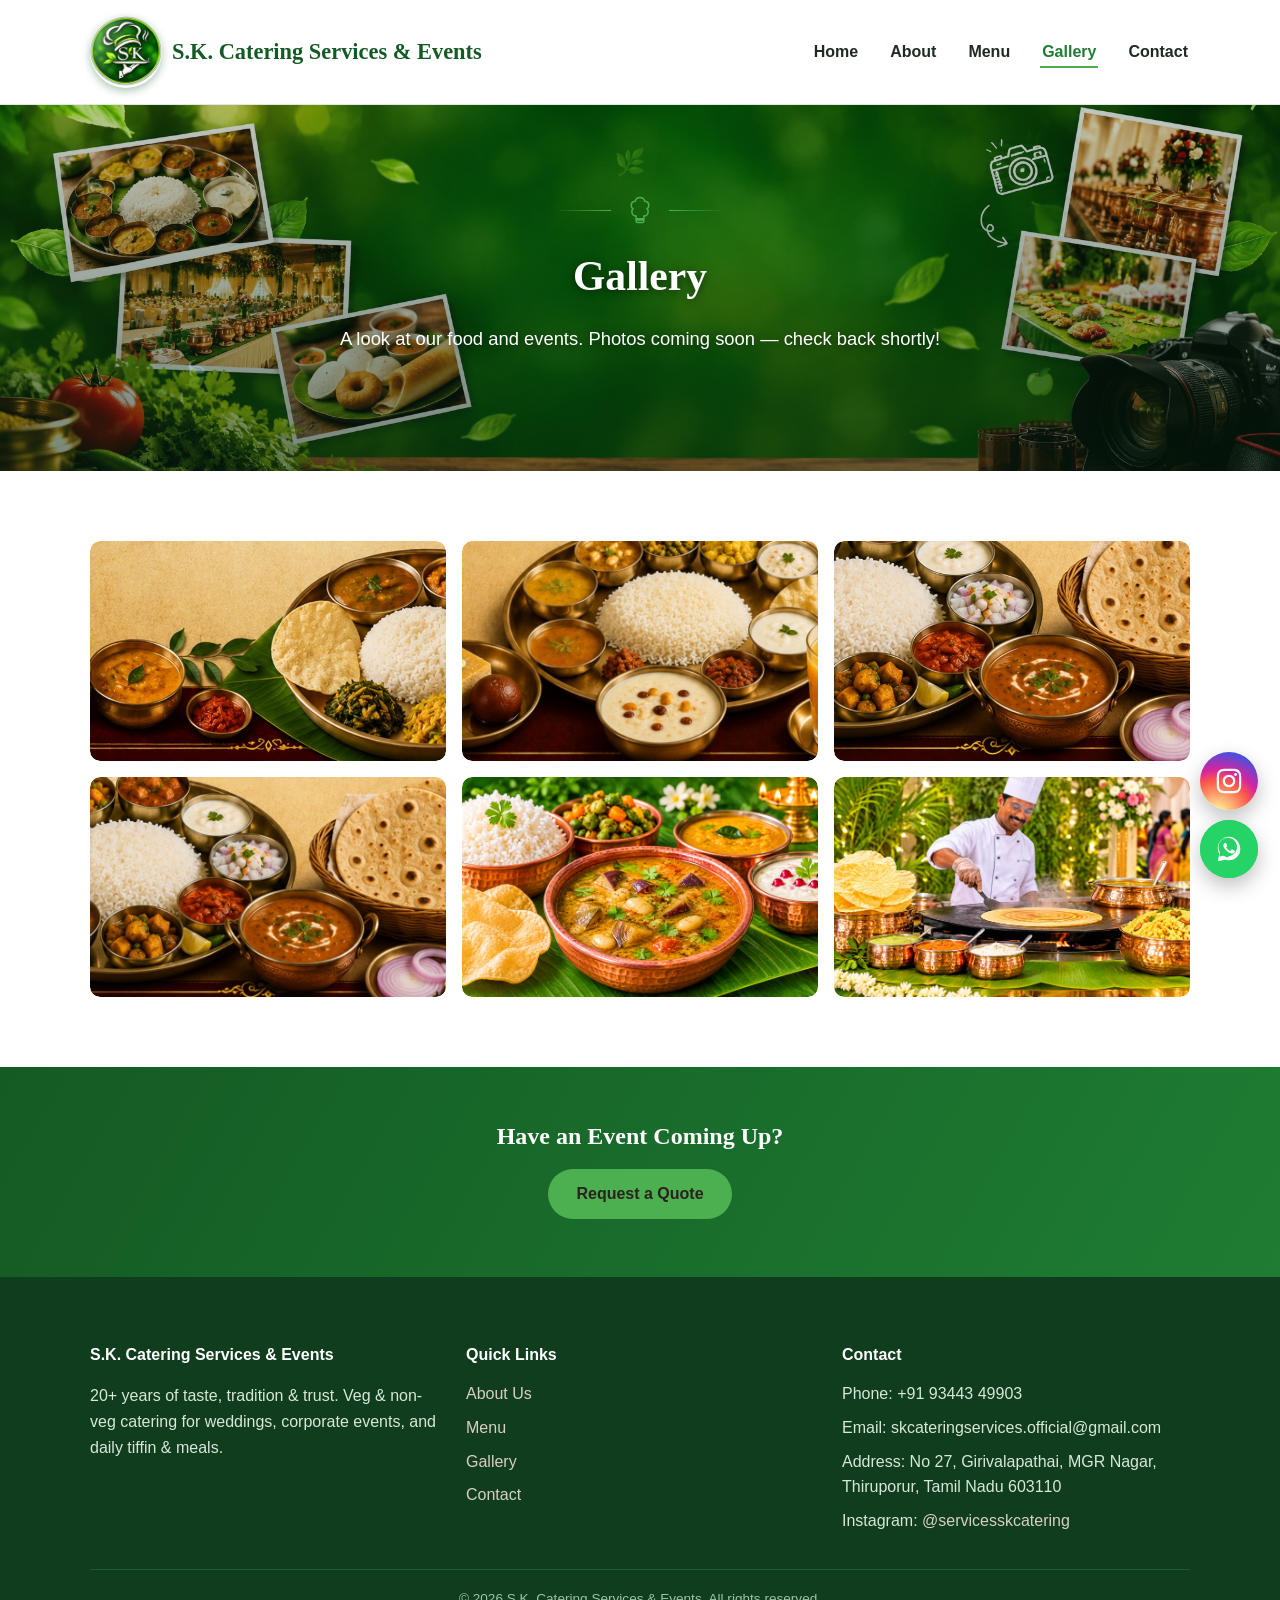
<file: gallery.html>
<!DOCTYPE html>
<html lang="en">
<head>
  <meta charset="UTF-8">
  <meta name="viewport" content="width=device-width, initial-scale=1.0">
  <title>Gallery | S.K. Catering Services &amp; Events</title>
  <meta name="description" content="See photos of our thalis, variety rice, snacks, wedding catering, and live counters from S.K. Catering Service in Thiruporur.">
  <link rel="canonical" href="https://skcateringandevents.in/gallery">
  <meta property="og:type" content="website">
  <meta property="og:title" content="Gallery | S.K. Catering Services &amp; Events">
  <meta property="og:description" content="Photos of our thalis, variety rice, snacks, wedding catering, and live counters in Thiruporur.">
  <meta property="og:url" content="https://skcateringandevents.in/gallery">
  <meta property="og:image" content="https://skcateringandevents.in/images/logo.png">
  <meta name="twitter:card" content="summary">
  <meta name="twitter:title" content="Gallery | S.K. Catering Services &amp; Events">
  <meta name="twitter:description" content="Photos of our thalis, variety rice, snacks, wedding catering, and live counters in Thiruporur.">
  <meta name="twitter:image" content="https://skcateringandevents.in/images/logo.png">
  <link rel="icon" href="/favicon.ico" sizes="any">
  <link rel="icon" type="image/png" href="images/logo.png">
  <link rel="stylesheet" href="css/style.css">
</head>
<body>

  <header>
    <div class="navbar">
      <a href="/" class="logo"><span class="logo-badge"><img src="images/logo.png" alt="S.K. Catering Services logo"></span><span>S.K. Catering Services &amp; Events</span></a>
      <button class="nav-toggle" aria-label="Toggle navigation">&#9776;</button>
      <nav>
        <ul>
          <li><a href="/">Home</a></li>
          <li><a href="/about">About</a></li>
          <li><a href="/menu">Menu</a></li>
          <li><a href="/gallery" class="active">Gallery</a></li>
          <li><a href="/contact">Contact</a></li>
        </ul>
      </nav>
    </div>
  </header>

  <section class="hero hero-photo-center hero-gallery">
    <span class="hero-leaf" aria-hidden="true">&#127811;</span>
    <span class="hero-leaf" aria-hidden="true">&#127807;</span>
    <span class="hero-leaf" aria-hidden="true">&#127811;</span>
    <span class="hero-leaf" aria-hidden="true">&#127823;</span>
    <span class="hero-leaf" aria-hidden="true">&#127807;</span>
    <div class="container">
      <div class="hero-ornament" aria-hidden="true">
        <span class="hero-ornament-line"></span>
        <svg class="hero-chef-icon" viewBox="0 0 24 24"><path d="M12 2c-1.9 0-3.4 1.3-3.9 3-1.7.1-3.1 1.5-3.1 3.3 0 1.1.5 2 1.3 2.7-.5.6-.8 1.4-.8 2.3 0 1.9 1.5 3.4 3.3 3.5V19h6.4v-2.2c1.8-.1 3.3-1.6 3.3-3.5 0-.9-.3-1.7-.8-2.3.8-.7 1.3-1.6 1.3-2.7 0-1.8-1.4-3.2-3.1-3.3-.5-1.7-2-3-3.9-3zM9 20v1.2c0 .4.4.8.8.8h4.4c.4 0 .8-.4.8-.8V20H9z"/></svg>
        <span class="hero-ornament-line"></span>
      </div>
      <h1>Gallery</h1>
      <p>A look at our food and events. Photos coming soon &mdash; check back shortly!</p>
    </div>
  </section>

  <section>
    <div class="container">
      <div class="gallery-grid">
        <div class="gallery-item"><img src="images/lunch-normal.jpg" alt="Normal lunch thali"></div>
        <div class="gallery-item"><img src="images/lunch-special.jpg" alt="Special lunch thali"></div>
        <div class="gallery-item"><img src="images/dinner-normal.jpg" alt="Normal dinner thali"></div>
        <div class="gallery-item"><img src="images/dinner-special.jpg" alt="Special dinner thali"></div>
        <div class="gallery-item"><img src="images/wedding-catering.jpg" alt="Wedding catering photo"></div>
        <div class="gallery-item"><img src="images/live-counter.jpg" alt="Live counter photo"></div>
      </div>
    </div>
  </section>

  <section class="cta-band">
    <div class="container">
      <h2>Have an Event Coming Up?</h2>
      <a href="/contact" class="btn">Request a Quote</a>
    </div>
  </section>

  <footer>
    <div class="container">
      <div class="footer-grid">
        <div>
          <h4>S.K. Catering Services &amp; Events</h4>
          <p>20+ years of taste, tradition &amp; trust. Veg &amp; non-veg catering for weddings, corporate events, and daily tiffin &amp; meals.</p>
        </div>
        <div>
          <h4>Quick Links</h4>
          <ul>
            <li><a href="/about">About Us</a></li>
            <li><a href="/menu">Menu</a></li>
            <li><a href="/gallery">Gallery</a></li>
            <li><a href="/contact">Contact</a></li>
          </ul>
        </div>
        <div>
          <h4>Contact</h4>
          <ul>
            <li>Phone: +91 93443 49903</li>
            <li>Email: skcateringservices.official@gmail.com</li>
            <li>Address: No 27, Girivalapathai, MGR Nagar, Thiruporur, Tamil Nadu 603110</li>
            <li>Instagram: <a href="https://www.instagram.com/servicesskcatering/" target="_blank" rel="noopener">@servicesskcatering</a></li>
          </ul>
        </div>
      </div>
      <div class="footer-bottom">
        &copy; <span id="year"></span> S.K. Catering Services &amp; Events. All rights reserved.
      </div>
    </div>
  </footer>

  <a class="instagram-fab" href="https://www.instagram.com/servicesskcatering/" target="_blank" rel="noopener" aria-label="Follow us on Instagram">
    <svg viewBox="0 0 448 512" xmlns="http://www.w3.org/2000/svg"><path fill="#fff" d="M224.1 141c-63.6 0-114.9 51.3-114.9 114.9s51.3 114.9 114.9 114.9S339 319.5 339 255.9 287.7 141 224.1 141zm0 189.6c-41.1 0-74.7-33.5-74.7-74.7s33.5-74.7 74.7-74.7 74.7 33.5 74.7 74.7-33.6 74.7-74.7 74.7zm146.4-194.3c0 14.9-12 26.8-26.8 26.8-14.9 0-26.8-12-26.8-26.8s12-26.8 26.8-26.8 26.8 12 26.8 26.8zm76.1 27.2c-1.7-35.9-9.9-67.7-36.2-93.9-26.2-26.2-58-34.4-93.9-36.2-37-2.1-147.9-2.1-184.9 0-35.8 1.7-67.6 9.9-93.9 36.1s-34.4 58-36.2 93.9c-2.1 37-2.1 147.9 0 184.9 1.7 35.9 9.9 67.7 36.2 93.9s58 34.4 93.9 36.2c37 2.1 147.9 2.1 184.9 0 35.9-1.7 67.7-9.9 93.9-36.2 26.2-26.2 34.4-58 36.2-93.9 2.1-37 2.1-147.8 0-184.8zM398.8 388c-7.8 19.6-22.9 34.7-42.6 42.6-29.5 11.7-99.5 9-132.1 9s-102.7 2.6-132.1-9c-19.6-7.8-34.7-22.9-42.6-42.6-11.7-29.5-9-99.5-9-132.1s-2.6-102.7 9-132.1c7.8-19.6 22.9-34.7 42.6-42.6 29.5-11.7 99.5-9 132.1-9s102.7-2.6 132.1 9c19.6 7.8 34.7 22.9 42.6 42.6 11.7 29.5 9 99.5 9 132.1s2.7 102.7-9 132.1z"/></svg>
  </a>
  <a class="whatsapp-fab" href="https://wa.me/919344349903" target="_blank" rel="noopener" aria-label="Chat with us on WhatsApp">
    <svg viewBox="0 0 32 32" xmlns="http://www.w3.org/2000/svg"><path d="M16.04 3C9.4 3 4 8.4 4 15.04c0 2.23.6 4.32 1.65 6.12L4 29l8.02-1.62a12 12 0 0 0 4.02.7c6.64 0 12.04-5.4 12.04-12.04S22.68 3 16.04 3zm0 21.9c-1.96 0-3.78-.55-5.33-1.5l-.38-.23-4.76.96.98-4.64-.25-.4a9.85 9.85 0 0 1-1.52-5.15c0-5.47 4.45-9.92 9.92-9.92s9.9 4.45 9.9 9.92-4.44 9.96-9.96 9.96zm5.46-7.43c-.3-.15-1.76-.87-2.03-.97-.27-.1-.47-.15-.67.15-.2.3-.77.97-.94 1.17-.17.2-.35.22-.65.07-.3-.15-1.26-.46-2.4-1.48-.89-.79-1.48-1.76-1.66-2.06-.17-.3-.02-.46.13-.6.14-.14.3-.35.45-.52.15-.17.2-.3.3-.5.1-.2.05-.37-.02-.52-.07-.15-.67-1.6-.92-2.2-.24-.58-.49-.5-.67-.5-.17 0-.37-.02-.57-.02s-.52.07-.8.37c-.27.3-1.05 1.02-1.05 2.5s1.08 2.9 1.23 3.1c.15.2 2.13 3.25 5.16 4.56.72.31 1.28.5 1.72.64.72.23 1.38.2 1.9.12.58-.09 1.76-.72 2.01-1.4.25-.7.25-1.3.17-1.4-.07-.12-.27-.2-.57-.35z"/></svg>
  </a>
  <script src="js/script.js"></script>
</body>
</html>
</file>
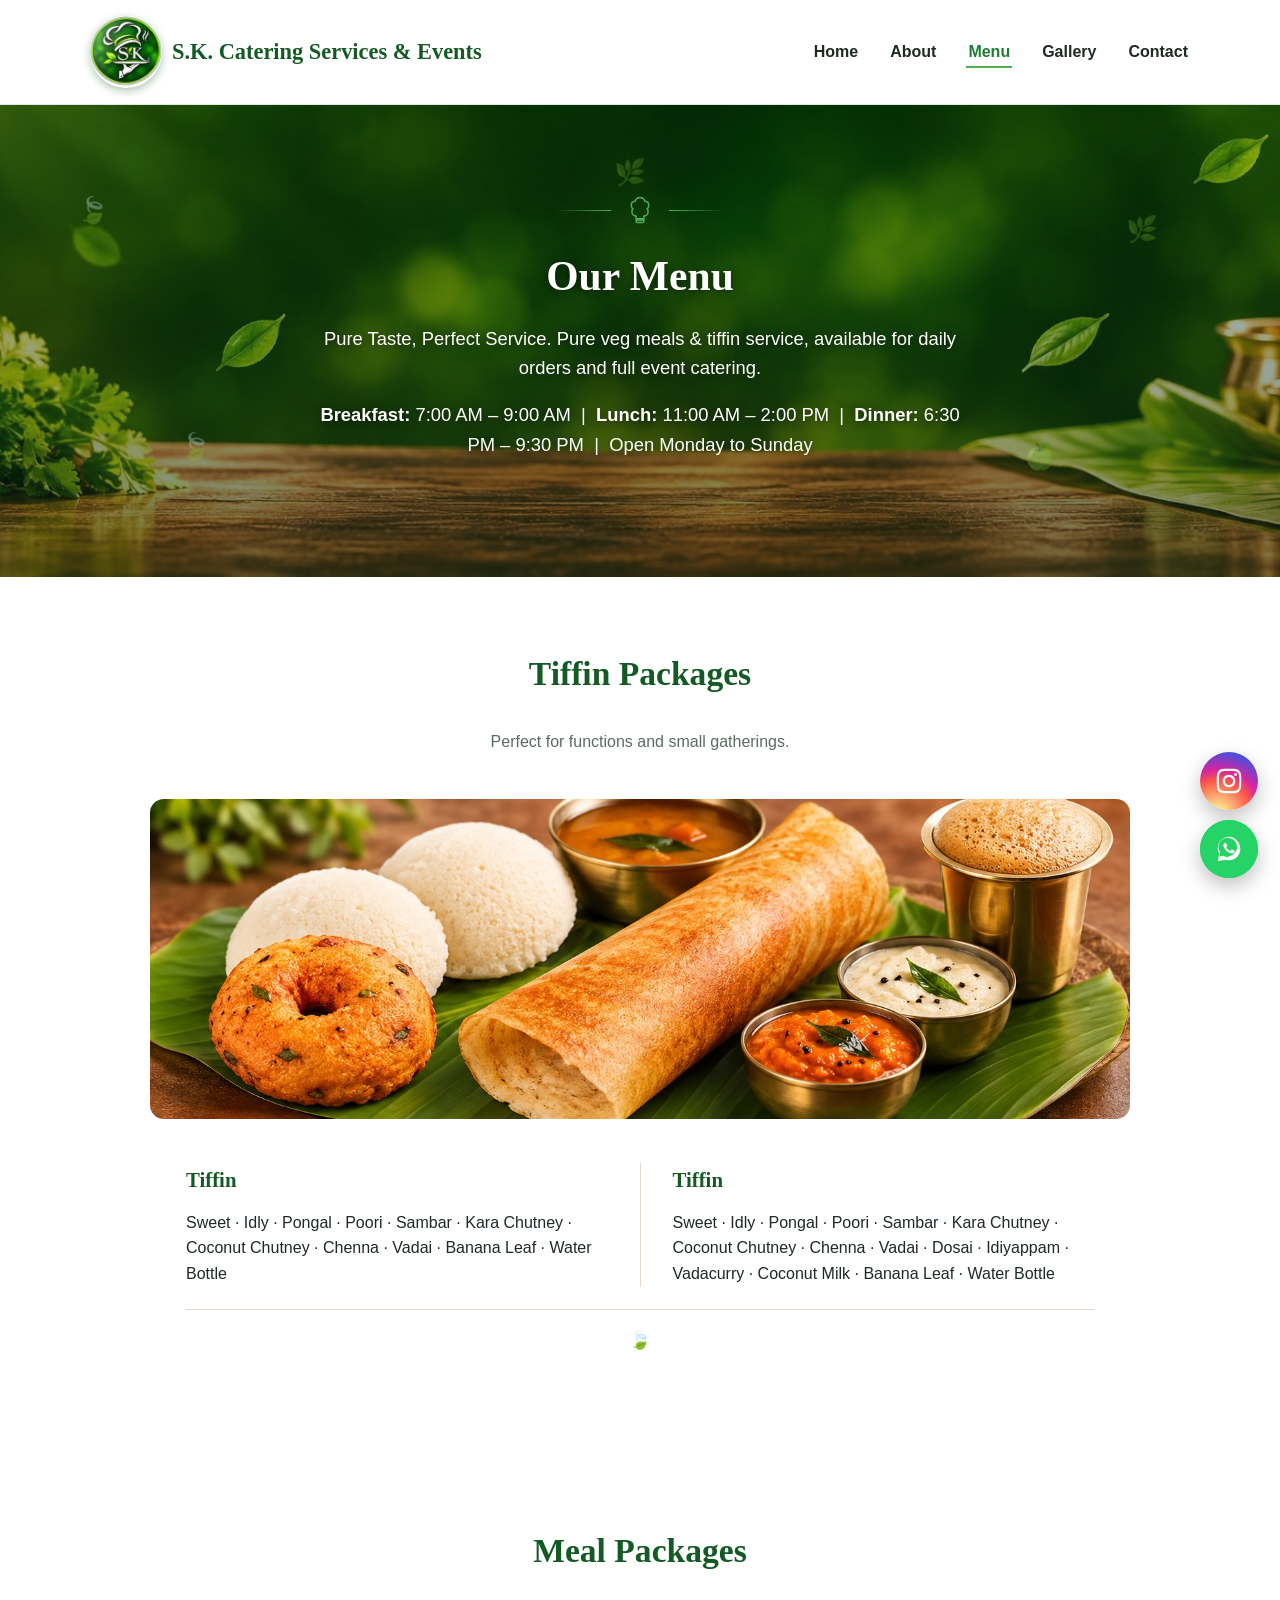
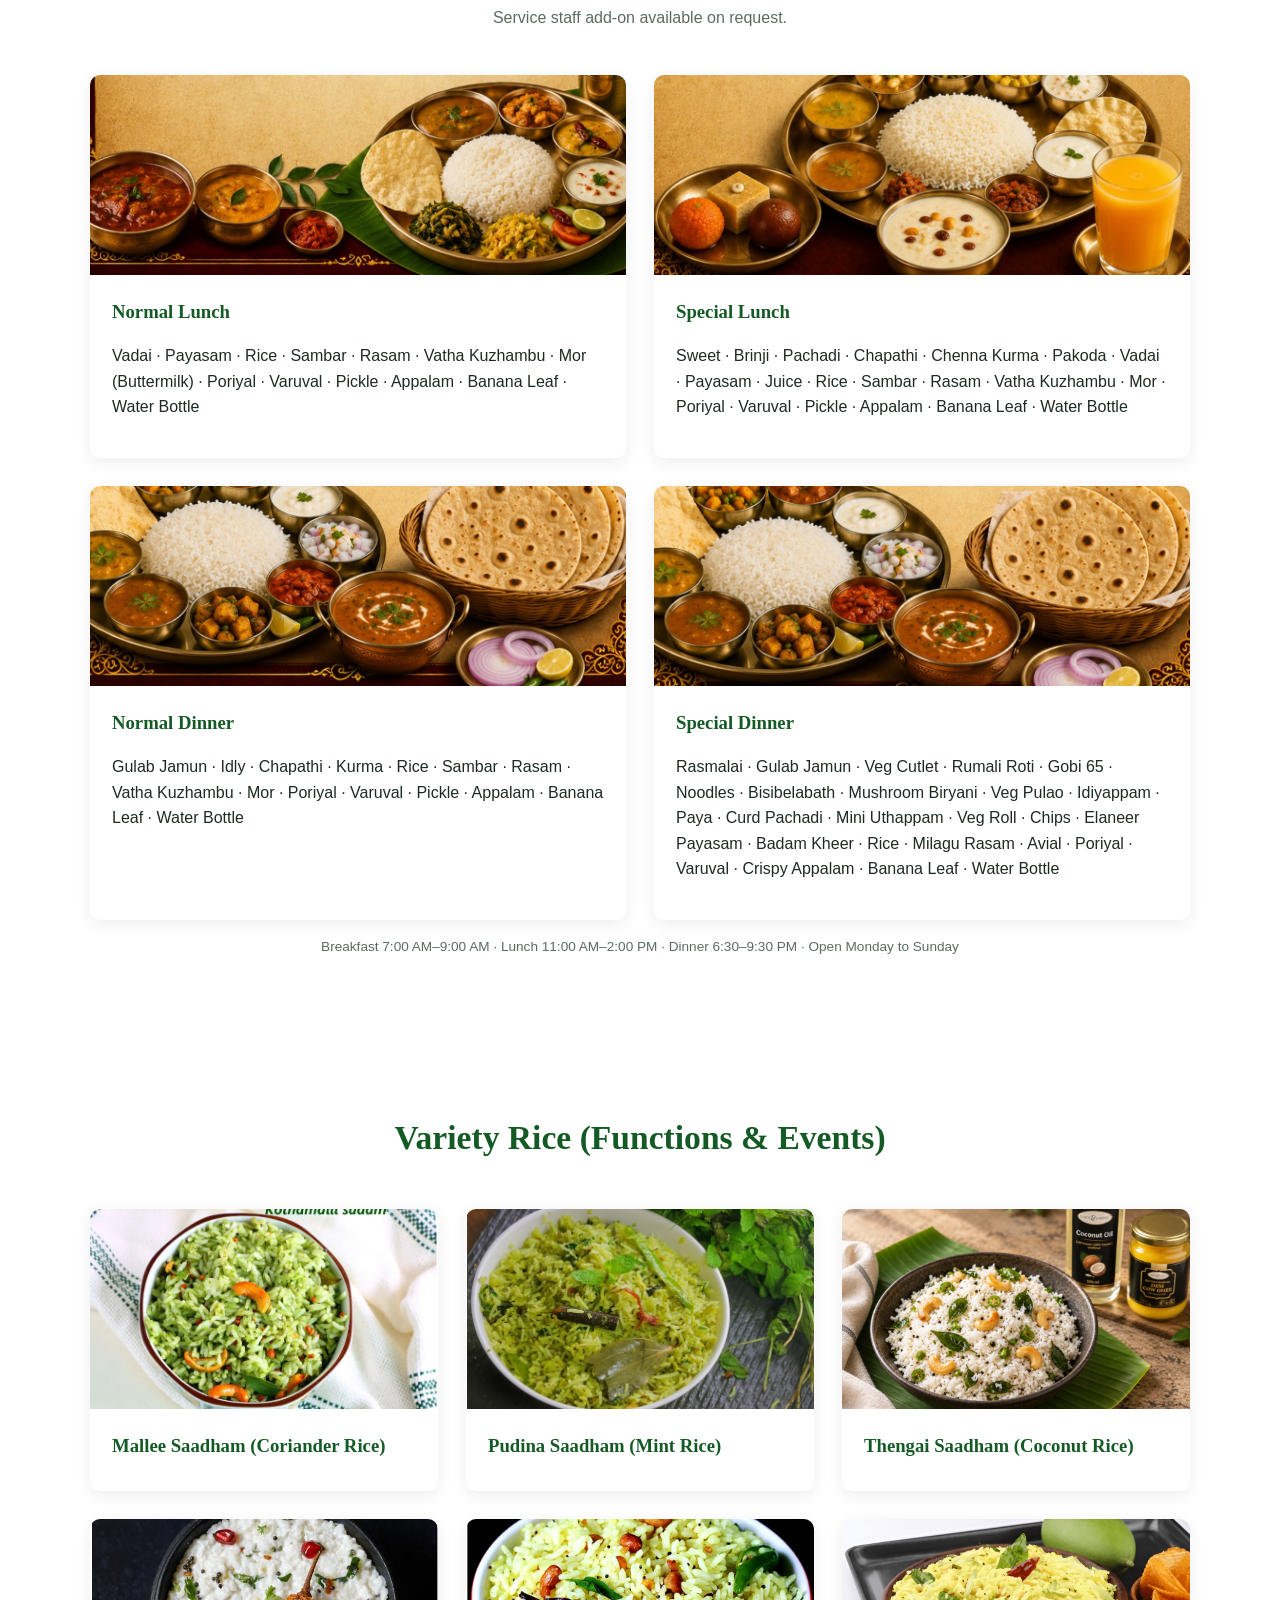
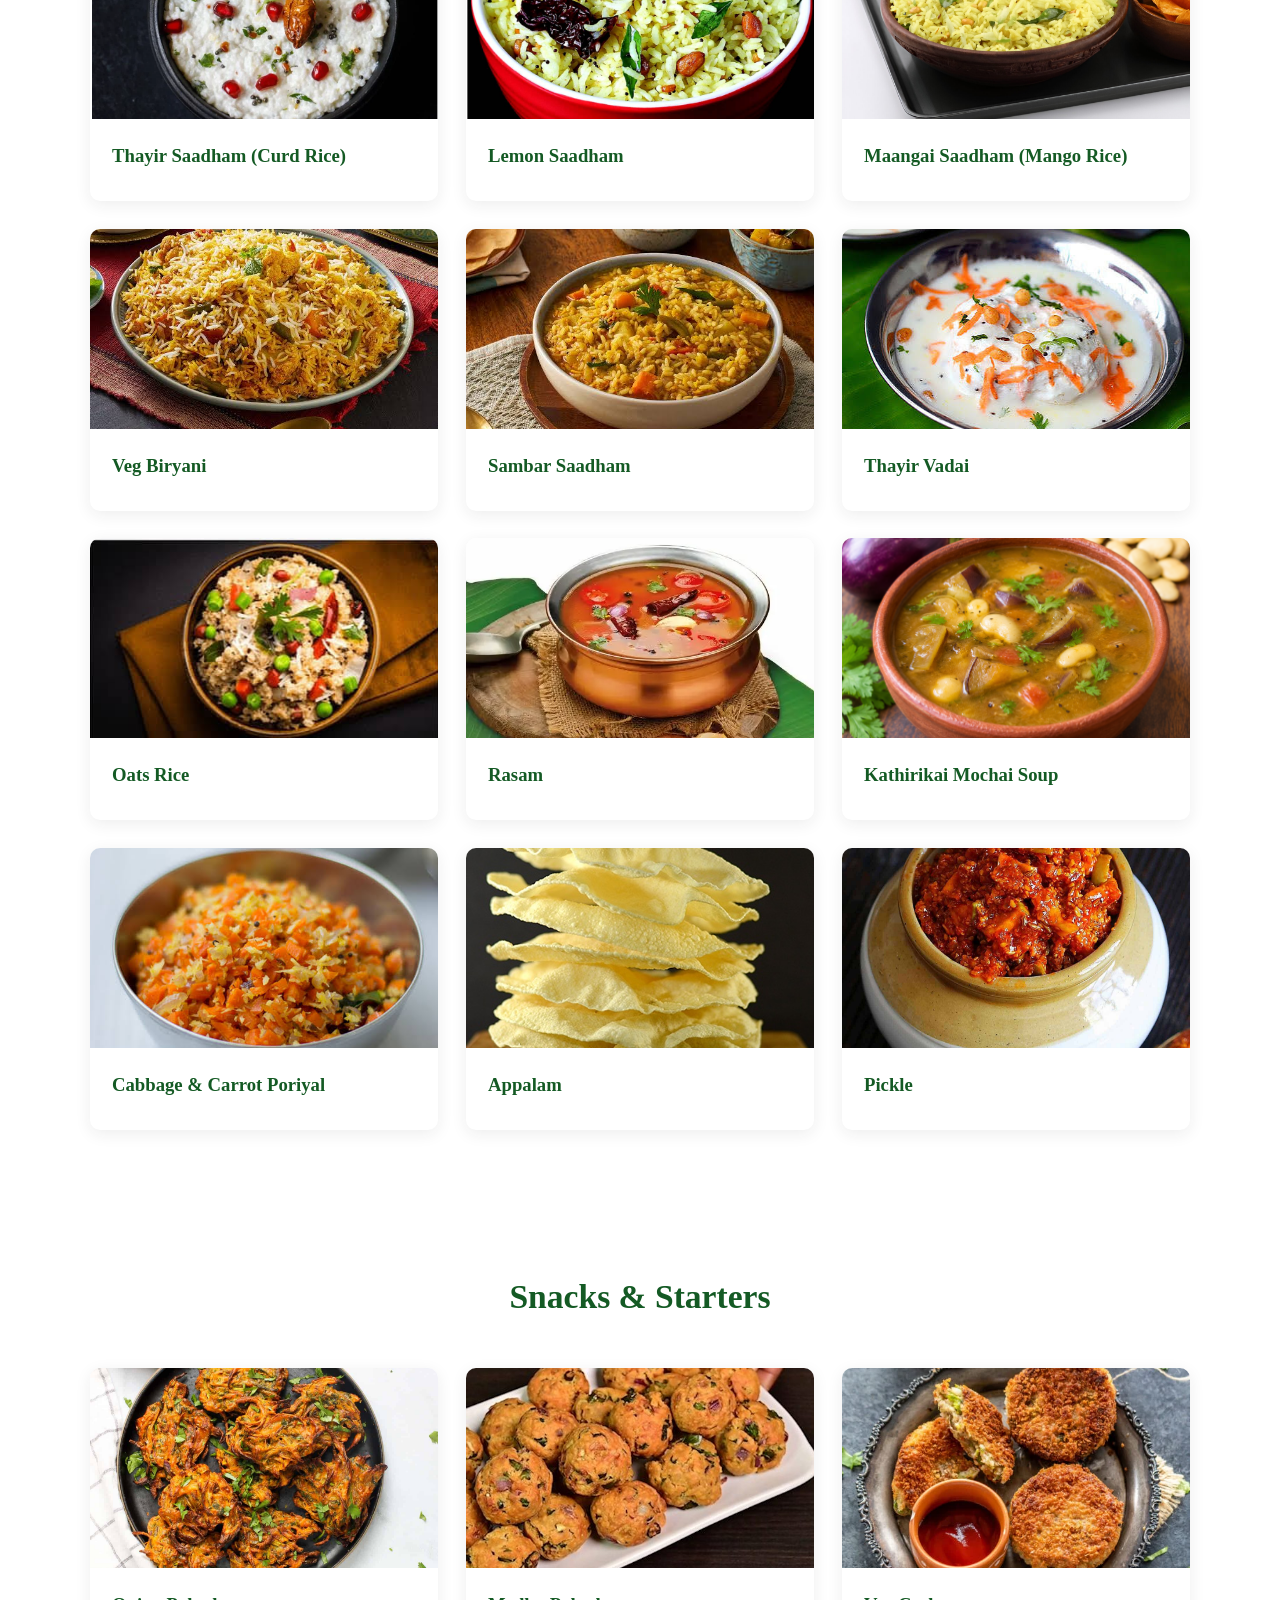
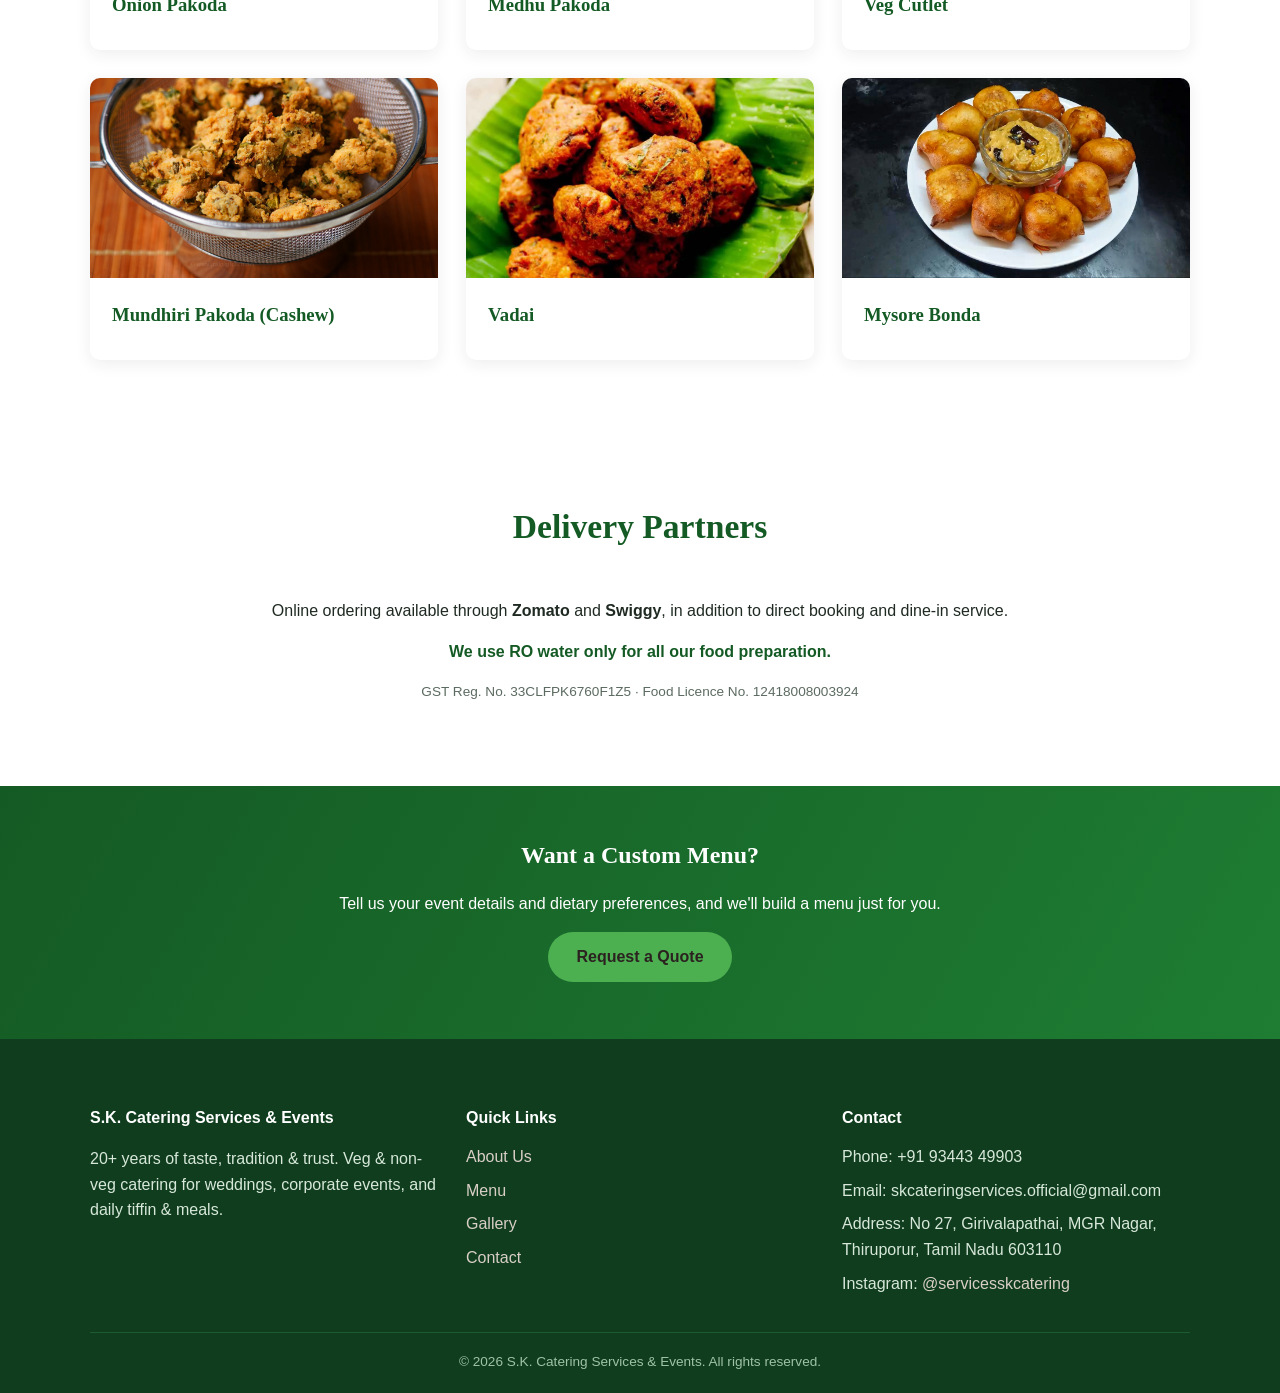
<file: menu.html>
<!DOCTYPE html>
<html lang="en">
<head>
  <meta charset="UTF-8">
  <meta name="viewport" content="width=device-width, initial-scale=1.0">
  <title>Menu &amp; Rate Card | S.K. Catering Services &amp; Events</title>
  <meta name="description" content="Browse our tiffin packages, lunch &amp; dinner menus, variety rice, and snacks rate card. Pure veg &amp; non-veg catering for daily meals, weddings &amp; events in Thiruporur.">
  <link rel="canonical" href="https://skcateringandevents.in/menu">
  <meta property="og:type" content="website">
  <meta property="og:title" content="Menu &amp; Rate Card | S.K. Catering Services &amp; Events">
  <meta property="og:description" content="Tiffin packages, lunch &amp; dinner menus, variety rice, and snacks. Pure veg &amp; non-veg catering in Thiruporur.">
  <meta property="og:url" content="https://skcateringandevents.in/menu">
  <meta property="og:image" content="https://skcateringandevents.in/images/logo.png">
  <meta name="twitter:card" content="summary">
  <meta name="twitter:title" content="Menu &amp; Rate Card | S.K. Catering Services &amp; Events">
  <meta name="twitter:description" content="Tiffin packages, lunch &amp; dinner menus, variety rice, and snacks. Pure veg &amp; non-veg catering in Thiruporur.">
  <meta name="twitter:image" content="https://skcateringandevents.in/images/logo.png">
  <link rel="icon" href="/favicon.ico" sizes="any">
  <link rel="icon" type="image/png" href="images/logo.png">
  <link rel="stylesheet" href="css/style.css">
</head>
<body>

  <header>
    <div class="navbar">
      <a href="/" class="logo"><span class="logo-badge"><img src="images/logo.png" alt="S.K. Catering Services logo"></span><span>S.K. Catering Services & Events</span></a>
      <button class="nav-toggle" aria-label="Toggle navigation">&#9776;</button>
      <nav>
        <ul>
          <li><a href="/">Home</a></li>
          <li><a href="/about">About</a></li>
          <li><a href="/menu" class="active">Menu</a></li>
          <li><a href="/gallery">Gallery</a></li>
          <li><a href="/contact">Contact</a></li>
        </ul>
      </nav>
    </div>
  </header>

  <section class="hero hero-photo-center hero-menu">
    <span class="hero-leaf" aria-hidden="true">&#127811;</span>
    <span class="hero-leaf" aria-hidden="true">&#127807;</span>
    <span class="hero-leaf" aria-hidden="true">&#127811;</span>
    <span class="hero-leaf" aria-hidden="true">&#127823;</span>
    <span class="hero-leaf" aria-hidden="true">&#127807;</span>
    <div class="container">
      <div class="hero-ornament" aria-hidden="true">
        <span class="hero-ornament-line"></span>
        <svg class="hero-chef-icon" viewBox="0 0 24 24"><path d="M12 2c-1.9 0-3.4 1.3-3.9 3-1.7.1-3.1 1.5-3.1 3.3 0 1.1.5 2 1.3 2.7-.5.6-.8 1.4-.8 2.3 0 1.9 1.5 3.4 3.3 3.5V19h6.4v-2.2c1.8-.1 3.3-1.6 3.3-3.5 0-.9-.3-1.7-.8-2.3.8-.7 1.3-1.6 1.3-2.7 0-1.8-1.4-3.2-3.1-3.3-.5-1.7-2-3-3.9-3zM9 20v1.2c0 .4.4.8.8.8h4.4c.4 0 .8-.4.8-.8V20H9z"/></svg>
        <span class="hero-ornament-line"></span>
      </div>
      <h1>Our Menu</h1>
      <p>Pure Taste, Perfect Service. Pure veg meals &amp; tiffin service, available for daily orders and full event catering.</p>
      <p style="margin-top:-10px;"><strong>Breakfast:</strong> 7:00 AM &ndash; 9:00 AM &nbsp;|&nbsp; <strong>Lunch:</strong> 11:00 AM &ndash; 2:00 PM &nbsp;|&nbsp; <strong>Dinner:</strong> 6:30 PM &ndash; 9:30 PM &nbsp;|&nbsp; Open Monday to Sunday</p>
    </div>
  </section>

  <section>
    <div class="container">
      <div class="section-title">
        <h2>Tiffin Packages</h2>
        <p>Perfect for functions and small gatherings.</p>
      </div>
      <div class="showcase">
        <div class="showcase-photo">
          <img src="images/tiffin-banner.jpg" alt="South Indian tiffin spread - idly, vadai, dosai, sambar and chutneys">
        </div>
        <div class="showcase-panel">
          <div class="showcase-split">
            <div class="showcase-col">
              <h3>Tiffin</h3>
              <p>Sweet &middot; Idly &middot; Pongal &middot; Poori &middot; Sambar &middot; Kara Chutney &middot; Coconut Chutney &middot; Chenna &middot; Vadai &middot; Banana Leaf &middot; Water Bottle</p>
            </div>
            <div class="showcase-divider"></div>
            <div class="showcase-col">
              <h3>Tiffin</h3>
              <p>Sweet &middot; Idly &middot; Pongal &middot; Poori &middot; Sambar &middot; Kara Chutney &middot; Coconut Chutney &middot; Chenna &middot; Vadai &middot; Dosai &middot; Idiyappam &middot; Vadacurry &middot; Coconut Milk &middot; Banana Leaf &middot; Water Bottle</p>
            </div>
          </div>
          <div class="showcase-leaf">&#x1F343;</div>
        </div>
      </div>
    </div>
  </section>

  <section style="background:#fff;">
    <div class="container">
      <div class="section-title">
        <h2>Meal Packages</h2>
        <p>Service staff add-on available on request.</p>
      </div>
      <div class="grid grid-2">
        <div class="card">
          <img src="images/lunch-normal.jpg" alt="Normal lunch thali">
          <div class="card-body">
            <h3>Normal Lunch</h3>
            <p>Vadai &middot; Payasam &middot; Rice &middot; Sambar &middot; Rasam &middot; Vatha Kuzhambu &middot; Mor (Buttermilk) &middot; Poriyal &middot; Varuval &middot; Pickle &middot; Appalam &middot; Banana Leaf &middot; Water Bottle</p>
          </div>
        </div>
        <div class="card">
          <img src="images/lunch-special.jpg" alt="Special lunch thali">
          <div class="card-body">
            <h3>Special Lunch</h3>
            <p>Sweet &middot; Brinji &middot; Pachadi &middot; Chapathi &middot; Chenna Kurma &middot; Pakoda &middot; Vadai &middot; Payasam &middot; Juice &middot; Rice &middot; Sambar &middot; Rasam &middot; Vatha Kuzhambu &middot; Mor &middot; Poriyal &middot; Varuval &middot; Pickle &middot; Appalam &middot; Banana Leaf &middot; Water Bottle</p>
          </div>
        </div>
        <div class="card">
          <img src="images/dinner-normal.jpg" alt="Normal dinner thali">
          <div class="card-body">
            <h3>Normal Dinner</h3>
            <p>Gulab Jamun &middot; Idly &middot; Chapathi &middot; Kurma &middot; Rice &middot; Sambar &middot; Rasam &middot; Vatha Kuzhambu &middot; Mor &middot; Poriyal &middot; Varuval &middot; Pickle &middot; Appalam &middot; Banana Leaf &middot; Water Bottle</p>
          </div>
        </div>
        <div class="card">
          <img src="images/dinner-special.jpg" alt="Special dinner thali">
          <div class="card-body">
            <h3>Special Dinner</h3>
            <p>Rasmalai &middot; Gulab Jamun &middot; Veg Cutlet &middot; Rumali Roti &middot; Gobi 65 &middot; Noodles &middot; Bisibelabath &middot; Mushroom Biryani &middot; Veg Pulao &middot; Idiyappam &middot; Paya &middot; Curd Pachadi &middot; Mini Uthappam &middot; Veg Roll &middot; Chips &middot; Elaneer Payasam &middot; Badam Kheer &middot; Rice &middot; Milagu Rasam &middot; Avial &middot; Poriyal &middot; Varuval &middot; Crispy Appalam &middot; Banana Leaf &middot; Water Bottle</p>
          </div>
        </div>
      </div>
      <p class="form-note" style="text-align:center;margin-top:16px;">Breakfast 7:00 AM&ndash;9:00 AM &middot; Lunch 11:00 AM&ndash;2:00 PM &middot; Dinner 6:30&ndash;9:30 PM &middot; Open Monday to Sunday</p>
    </div>
  </section>

  <section>
    <div class="container">
      <div class="section-title">
        <h2>Variety Rice (Functions &amp; Events)</h2>
      </div>
      <div class="grid grid-3">
        <div class="card"><img src="images/coriander-rice.jpg" alt="Mallee Saadham coriander rice"><div class="card-body"><h3>Mallee Saadham (Coriander Rice)</h3></div></div>
        <div class="card"><img src="images/mint-rice.jpg" alt="Pudina Saadham mint rice"><div class="card-body"><h3>Pudina Saadham (Mint Rice)</h3></div></div>
        <div class="card"><img src="images/coconut-rice.jpg" alt="Thengai Saadham coconut rice"><div class="card-body"><h3>Thengai Saadham (Coconut Rice)</h3></div></div>
        <div class="card"><img src="images/curd-rice.jpg" alt="Thayir Saadham curd rice"><div class="card-body"><h3>Thayir Saadham (Curd Rice)</h3></div></div>
        <div class="card"><img src="images/lemon-rice.jpg" alt="Lemon Saadham"><div class="card-body"><h3>Lemon Saadham</h3></div></div>
        <div class="card"><img src="images/mango-rice.jpg" alt="Maangai Saadham mango rice"><div class="card-body"><h3>Maangai Saadham (Mango Rice)</h3></div></div>
        <div class="card"><img src="images/veg-biryani.jpg" alt="Veg Biryani"><div class="card-body"><h3>Veg Biryani</h3></div></div>
        <div class="card"><img src="images/sambar-rice.jpg" alt="Sambar Saadham"><div class="card-body"><h3>Sambar Saadham</h3></div></div>
        <div class="card"><img src="images/thayir-vadai.jpg" alt="Thayir Vadai"><div class="card-body"><h3>Thayir Vadai</h3></div></div>
        <div class="card"><img src="images/oats-rice.jpg" alt="Oats Rice"><div class="card-body"><h3>Oats Rice</h3></div></div>
        <div class="card"><img src="images/rasam.jpg" alt="Rasam"><div class="card-body"><h3>Rasam</h3></div></div>
        <div class="card"><img src="images/kathirikai-mochai-soup.jpg" alt="Kathirikai Mochai Soup"><div class="card-body"><h3>Kathirikai Mochai Soup</h3></div></div>
        <div class="card"><img src="images/cabbage-carrot-poriyal.jpg" alt="Cabbage and Carrot Poriyal"><div class="card-body"><h3>Cabbage &amp; Carrot Poriyal</h3></div></div>
        <div class="card"><img src="images/appalam.jpg" alt="Appalam"><div class="card-body"><h3>Appalam</h3></div></div>
        <div class="card"><img src="images/pickle.jpg" alt="Pickle"><div class="card-body"><h3>Pickle</h3></div></div>
      </div>
    </div>
  </section>

  <section style="background:#fff;">
    <div class="container">
      <div class="section-title">
        <h2>Snacks &amp; Starters</h2>
      </div>
      <div class="grid grid-3">
        <div class="card"><img src="images/onion-pakoda.jpg" alt="Onion Pakoda"><div class="card-body"><h3>Onion Pakoda</h3></div></div>
        <div class="card"><img src="images/medhu-pakoda.jpg" alt="Medhu Pakoda"><div class="card-body"><h3>Medhu Pakoda</h3></div></div>
        <div class="card"><img src="images/veg-cutlet.jpg" alt="Veg Cutlet"><div class="card-body"><h3>Veg Cutlet</h3></div></div>
        <div class="card"><img src="images/mundhiri-pakoda.jpg" alt="Mundhiri Pakoda Cashew"><div class="card-body"><h3>Mundhiri Pakoda (Cashew)</h3></div></div>
        <div class="card"><img src="images/vadai.jpg" alt="Vadai"><div class="card-body"><h3>Vadai</h3></div></div>
        <div class="card"><img src="images/mysore-bonda.jpg" alt="Mysore Bonda"><div class="card-body"><h3>Mysore Bonda</h3></div></div>
      </div>
    </div>
  </section>

  <section>
    <div class="container">
      <div class="section-title">
        <h2>Delivery Partners</h2>
      </div>
      <p style="text-align:center;">Online ordering available through <strong>Zomato</strong> and <strong>Swiggy</strong>, in addition to direct booking and dine-in service.</p>
      <p style="text-align:center;font-weight:600;color:var(--color-primary-dark);">We use RO water only for all our food preparation.</p>
      <p class="form-note" style="text-align:center;">GST Reg. No. 33CLFPK6760F1Z5 &middot; Food Licence No. 12418008003924</p>
    </div>
  </section>

  <section class="cta-band">
    <div class="container">
      <h2>Want a Custom Menu?</h2>
      <p>Tell us your event details and dietary preferences, and we'll build a menu just for you.</p>
      <a href="/contact" class="btn">Request a Quote</a>
    </div>
  </section>

  <footer>
    <div class="container">
      <div class="footer-grid">
        <div>
          <h4>S.K. Catering Services & Events</h4>
          <p>20+ years of taste, tradition &amp; trust. Veg &amp; non-veg catering for weddings, corporate events, and daily tiffin &amp; meals.</p>
        </div>
        <div>
          <h4>Quick Links</h4>
          <ul>
            <li><a href="/about">About Us</a></li>
            <li><a href="/menu">Menu</a></li>
            <li><a href="/gallery">Gallery</a></li>
            <li><a href="/contact">Contact</a></li>
          </ul>
        </div>
        <div>
          <h4>Contact</h4>
          <ul>
            <li>Phone: +91 93443 49903</li>
            <li>Email: skcateringservices.official@gmail.com</li>
            <li>Address: No 27, Girivalapathai, MGR Nagar, Thiruporur, Tamil Nadu 603110</li>
            <li>Instagram: <a href="https://www.instagram.com/servicesskcatering/" target="_blank" rel="noopener">@servicesskcatering</a></li>
          </ul>
        </div>
      </div>
      <div class="footer-bottom">
        &copy; <span id="year"></span> S.K. Catering Services & Events. All rights reserved.
      </div>
    </div>
  </footer>

  <a class="instagram-fab" href="https://www.instagram.com/servicesskcatering/" target="_blank" rel="noopener" aria-label="Follow us on Instagram">
    <svg viewBox="0 0 448 512" xmlns="http://www.w3.org/2000/svg"><path fill="#fff" d="M224.1 141c-63.6 0-114.9 51.3-114.9 114.9s51.3 114.9 114.9 114.9S339 319.5 339 255.9 287.7 141 224.1 141zm0 189.6c-41.1 0-74.7-33.5-74.7-74.7s33.5-74.7 74.7-74.7 74.7 33.5 74.7 74.7-33.6 74.7-74.7 74.7zm146.4-194.3c0 14.9-12 26.8-26.8 26.8-14.9 0-26.8-12-26.8-26.8s12-26.8 26.8-26.8 26.8 12 26.8 26.8zm76.1 27.2c-1.7-35.9-9.9-67.7-36.2-93.9-26.2-26.2-58-34.4-93.9-36.2-37-2.1-147.9-2.1-184.9 0-35.8 1.7-67.6 9.9-93.9 36.1s-34.4 58-36.2 93.9c-2.1 37-2.1 147.9 0 184.9 1.7 35.9 9.9 67.7 36.2 93.9s58 34.4 93.9 36.2c37 2.1 147.9 2.1 184.9 0 35.9-1.7 67.7-9.9 93.9-36.2 26.2-26.2 34.4-58 36.2-93.9 2.1-37 2.1-147.8 0-184.8zM398.8 388c-7.8 19.6-22.9 34.7-42.6 42.6-29.5 11.7-99.5 9-132.1 9s-102.7 2.6-132.1-9c-19.6-7.8-34.7-22.9-42.6-42.6-11.7-29.5-9-99.5-9-132.1s-2.6-102.7 9-132.1c7.8-19.6 22.9-34.7 42.6-42.6 29.5-11.7 99.5-9 132.1-9s102.7-2.6 132.1 9c19.6 7.8 34.7 22.9 42.6 42.6 11.7 29.5 9 99.5 9 132.1s2.7 102.7-9 132.1z"/></svg>
  </a>
  <a class="whatsapp-fab" href="https://wa.me/919344349903" target="_blank" rel="noopener" aria-label="Chat with us on WhatsApp">
    <svg viewBox="0 0 32 32" xmlns="http://www.w3.org/2000/svg"><path d="M16.04 3C9.4 3 4 8.4 4 15.04c0 2.23.6 4.32 1.65 6.12L4 29l8.02-1.62a12 12 0 0 0 4.02.7c6.64 0 12.04-5.4 12.04-12.04S22.68 3 16.04 3zm0 21.9c-1.96 0-3.78-.55-5.33-1.5l-.38-.23-4.76.96.98-4.64-.25-.4a9.85 9.85 0 0 1-1.52-5.15c0-5.47 4.45-9.92 9.92-9.92s9.9 4.45 9.9 9.92-4.44 9.96-9.96 9.96zm5.46-7.43c-.3-.15-1.76-.87-2.03-.97-.27-.1-.47-.15-.67.15-.2.3-.77.97-.94 1.17-.17.2-.35.22-.65.07-.3-.15-1.26-.46-2.4-1.48-.89-.79-1.48-1.76-1.66-2.06-.17-.3-.02-.46.13-.6.14-.14.3-.35.45-.52.15-.17.2-.3.3-.5.1-.2.05-.37-.02-.52-.07-.15-.67-1.6-.92-2.2-.24-.58-.49-.5-.67-.5-.17 0-.37-.02-.57-.02s-.52.07-.8.37c-.27.3-1.05 1.02-1.05 2.5s1.08 2.9 1.23 3.1c.15.2 2.13 3.25 5.16 4.56.72.31 1.28.5 1.72.64.72.23 1.38.2 1.9.12.58-.09 1.76-.72 2.01-1.4.25-.7.25-1.3.17-1.4-.07-.12-.27-.2-.57-.35z"/></svg>
  </a>
  <script src="js/script.js"></script>
</body>
</html>
</file>
<file: css/style.css>
:root {
  --color-primary: #1e7d32;
  --color-primary-dark: #145a24;
  --color-accent: #4caf50;
  --color-cream: #ffffff;
  --color-text: #1f2a22;
  --color-muted: #5c6b61;
  --max-width: 1140px;
  --radius: 10px;
}

* {
  box-sizing: border-box;
}

html {
  scroll-behavior: smooth;
}

@media (prefers-reduced-motion: reduce) {
  html {
    scroll-behavior: auto;
  }
}

img.img-fade {
  opacity: 0;
  transition: opacity 0.6s ease;
}
img.img-fade.img-loaded {
  opacity: 1;
}

body {
  margin: 0;
  font-family: "Segoe UI", Tahoma, Geneva, Verdana, sans-serif;
  color: var(--color-text);
  background: var(--color-cream);
  line-height: 1.6;
  opacity: 0;
  animation: pageFadeIn 0.5s ease forwards;
}

@keyframes pageFadeIn {
  from { opacity: 0; }
  to { opacity: 1; }
}

@media (prefers-reduced-motion: reduce) {
  body { opacity: 1; animation: none; }
}

h1, h2, h3 {
  font-family: Georgia, "Times New Roman", serif;
  margin-top: 0;
}

a {
  color: var(--color-primary);
  text-decoration: none;
}

img {
  max-width: 100%;
  display: block;
}

.container {
  max-width: var(--max-width);
  margin: 0 auto;
  padding: 0 20px;
}

/* Header */
header {
  background: var(--color-cream);
  border-bottom: 1px solid #dcebdd;
  position: sticky;
  top: 0;
  z-index: 10;
}

.navbar {
  display: flex;
  align-items: center;
  justify-content: space-between;
  padding: 16px 20px;
  max-width: var(--max-width);
  margin: 0 auto;
}

.logo {
  display: flex;
  align-items: center;
  gap: 10px;
  font-family: Georgia, serif;
  font-size: 1.4rem;
  font-weight: bold;
  color: var(--color-primary-dark);
  transition: color 0.25s ease, transform 0.25s ease;
}

.logo:hover {
  color: var(--color-primary);
  transform: scale(1.03);
}

.logo-badge {
  position: relative;
  display: inline-flex;
  flex-shrink: 0;
  border-radius: 50%;
  overflow: hidden;
  box-shadow: 0 3px 8px rgba(20, 90, 36, 0.35);
  transition: box-shadow 0.25s ease, transform 0.25s ease;
  animation: logoGlow 3.5s ease-in-out infinite;
}
@keyframes logoGlow {
  0%, 100% { box-shadow: 0 3px 8px rgba(20, 90, 36, 0.35); }
  50% { box-shadow: 0 3px 16px rgba(76, 175, 80, 0.65); }
}
@media (prefers-reduced-motion: reduce) {
  .logo-badge {
    animation: none;
  }
}

.logo:hover .logo-badge {
  box-shadow: 0 5px 14px rgba(20, 90, 36, 0.45);
  transform: scale(1.05);
}

.logo-badge::after {
  content: "";
  position: absolute;
  inset: 0;
  background: linear-gradient(120deg, transparent 30%, rgba(255, 255, 255, 0.35) 48%, transparent 66%);
  background-size: 250% 250%;
  background-position: 120% 0;
  pointer-events: none;
  transition: background-position 0.8s ease;
}

.logo:hover .logo-badge::after {
  background-position: -20% 100%;
}

.logo img {
  height: 72px;
  width: 72px;
  flex-shrink: 0;
  object-fit: cover;
  display: block;
}

nav ul {
  display: flex;
  gap: 28px;
  list-style: none;
  margin: 0;
  padding: 0;
}

nav a {
  position: relative;
  color: var(--color-text);
  font-weight: 600;
  padding: 6px 2px;
  transition: color 0.2s;
}

nav a::after {
  content: "";
  position: absolute;
  left: 50%;
  right: 50%;
  bottom: -2px;
  height: 2px;
  background: var(--color-accent);
  transition: left 0.3s ease, right 0.3s ease;
}

nav a:hover,
nav a.active {
  color: var(--color-primary);
}

nav a:hover::after,
nav a.active::after {
  left: 0;
  right: 0;
}

.nav-toggle {
  display: none;
  background: none;
  border: none;
  font-size: 1.8rem;
  color: var(--color-primary-dark);
  cursor: pointer;
}

/* Hero */
.hero {
  background: linear-gradient(135deg, var(--color-primary-dark), var(--color-primary));
  color: #fff;
  padding: 90px 20px;
  text-align: center;
}

.hero h1 {
  font-size: 2.6rem;
  margin-bottom: 14px;
}

.hero p {
  font-size: 1.15rem;
  max-width: 640px;
  margin: 0 auto 28px;
  opacity: 0.92;
}

.btn {
  display: inline-block;
  background: var(--color-accent);
  color: #2b2220;
  padding: 12px 28px;
  border-radius: 999px;
  font-weight: 700;
  border: none;
  cursor: pointer;
  font-size: 1rem;
  transition: transform 0.3s cubic-bezier(0.22, 1, 0.36, 1), box-shadow 0.3s cubic-bezier(0.22, 1, 0.36, 1);
}

.btn:hover {
  transform: translateY(-2px) scale(1.03);
  box-shadow: 0 8px 20px rgba(0, 0, 0, 0.15);
}

.btn-outline {
  background: transparent;
  color: #fff;
  border: 2px solid #fff;
}

/* Sections */
section {
  padding: 70px 0;
}

.section-title {
  text-align: center;
  margin-bottom: 44px;
}

.section-title h2 {
  font-size: 2.1rem;
  color: var(--color-primary-dark);
}

.section-title p {
  color: var(--color-muted);
  max-width: 560px;
  margin: 10px auto 0;
}

/* Feature / card grid */
.grid {
  display: grid;
  gap: 28px;
}

.grid-3 {
  grid-template-columns: repeat(3, 1fr);
}

.grid-2 {
  grid-template-columns: repeat(2, 1fr);
}

.card {
  background: #fff;
  border-radius: var(--radius);
  overflow: hidden;
  box-shadow: 0 4px 16px rgba(43, 34, 32, 0.08);
}

.card-icon-banner {
  height: 160px;
  display: flex;
  align-items: center;
  justify-content: center;
  font-size: 3.2rem;
  background: linear-gradient(135deg, var(--color-primary) 0%, var(--color-primary-dark) 100%);
}

.card-body {
  padding: 22px;
}

.card img {
  height: 200px;
  width: 100%;
  object-fit: cover;
}

.card h3 {
  color: var(--color-primary-dark);
  margin-bottom: 8px;
}

.card .price {
  display: inline-block;
  color: var(--color-accent);
  font-weight: 700;
  font-size: 1.1rem;
  transition: transform 0.25s ease, color 0.25s ease;
}

.card:hover .price,
.showcase-col h3 .price:hover {
  transform: scale(1.12);
  color: var(--color-primary);
}

/* Showcase card (photo banner + split details) */
.showcase {
  max-width: 980px;
  margin: 0 auto;
}

.showcase-photo {
  border-radius: 14px;
  overflow: hidden;
}

.showcase-photo img {
  width: 100%;
  height: 320px;
  object-fit: cover;
  display: block;
}

.showcase-panel {
  background: #fff;
  border-radius: 14px;
  margin-top: 14px;
  padding: 30px 36px;
}

.showcase-split {
  display: grid;
  grid-template-columns: 1fr auto 1fr;
  gap: 32px;
}

.showcase-col h3 {
  font-size: 1.3rem;
  color: var(--color-primary-dark);
  margin-bottom: 14px;
}

.showcase-col h3 .price {
  color: var(--color-accent);
}

.showcase-col p {
  margin: 0;
  color: var(--color-text);
}

.showcase-divider {
  width: 1px;
  background: #e3d8cb;
}

.showcase-leaf {
  text-align: center;
  margin-top: 22px;
  padding-top: 16px;
  border-top: 1px solid #e3d8cb;
  color: var(--color-primary);
  font-size: 1.1rem;
}

@media (max-width: 700px) {
  .showcase-split {
    grid-template-columns: 1fr;
  }
  .showcase-divider {
    width: 100%;
    height: 1px;
  }
  .showcase-panel {
    padding: 24px;
  }
  .showcase-photo img {
    height: 220px;
  }
}

/* Gallery */
.gallery-grid {
  display: grid;
  grid-template-columns: repeat(3, 1fr);
  gap: 16px;
}

.gallery-grid img {
  width: 100%;
  height: 220px;
  object-fit: cover;
  border-radius: var(--radius);
}

/* About */
.about-content {
  display: grid;
  grid-template-columns: 1fr 1fr;
  gap: 48px;
  align-items: center;
}

.about-content img {
  border-radius: var(--radius);
}

.stats {
  display: flex;
  gap: 40px;
  margin-top: 28px;
}

.stats div {
  text-align: center;
}

.stats strong {
  display: block;
  font-size: 1.8rem;
  color: var(--color-primary);
}

/* Testimonials */
.testimonial {
  background: #fff;
  border-radius: var(--radius);
  padding: 26px;
  box-shadow: 0 4px 16px rgba(43, 34, 32, 0.08);
}

.testimonial p.quote {
  font-style: italic;
  color: var(--color-text);
}

.testimonial .author {
  font-weight: 700;
  color: var(--color-primary-dark);
  margin-top: 12px;
}

/* Contact / Form */
.contact-wrap {
  display: grid;
  grid-template-columns: 1fr 1fr;
  gap: 48px;
}

.info-item {
  margin-bottom: 20px;
}

.info-item strong {
  display: block;
  color: var(--color-primary-dark);
}

form {
  background: #fff;
  padding: 30px;
  border-radius: var(--radius);
  box-shadow: 0 4px 16px rgba(43, 34, 32, 0.08);
}

label {
  display: block;
  font-weight: 600;
  margin-bottom: 6px;
  margin-top: 16px;
}

input, select, textarea {
  width: 100%;
  padding: 10px 12px;
  border: 1px solid #c8ddc9;
  border-radius: 6px;
  font-size: 1rem;
  font-family: inherit;
}

textarea {
  resize: vertical;
  min-height: 110px;
}

form .btn {
  margin-top: 22px;
  width: 100%;
}

.form-note {
  font-size: 0.85rem;
  color: var(--color-muted);
  margin-top: 10px;
}

/* CTA band */
.cta-band {
  background: var(--color-primary-dark);
  color: #fff;
  text-align: center;
  padding: 50px 20px;
}

.cta-band h2 {
  margin-bottom: 14px;
}

/* Footer */
footer {
  background: #0f3d1d;
  color: #d7e8da;
  padding: 44px 0 20px;
}

.footer-grid {
  display: grid;
  grid-template-columns: repeat(3, 1fr);
  gap: 28px;
  margin-bottom: 28px;
}

footer h4 {
  color: #fff;
  margin-bottom: 14px;
}

footer ul {
  list-style: none;
  padding: 0;
  margin: 0;
}

footer li {
  margin-bottom: 8px;
}

footer a {
  color: #d9cfc6;
  display: inline-block;
  transition: color 0.2s ease, transform 0.2s ease;
}

footer a:hover {
  color: var(--color-accent);
  transform: translateX(4px);
}

.footer-bottom {
  text-align: center;
  border-top: 1px solid #1e5a30;
  padding-top: 18px;
  font-size: 0.85rem;
  color: #9fc2a6;
}

/* Responsive */
@media (max-width: 860px) {
  .grid-3, .grid-2, .about-content, .contact-wrap, .footer-grid {
    grid-template-columns: 1fr;
  }
  .gallery-grid {
    grid-template-columns: repeat(2, 1fr);
  }
}

@media (max-width: 640px) {
  nav ul {
    display: none;
  }
  .nav-toggle {
    display: block;
  }
  nav.open ul {
    display: flex;
    flex-direction: column;
    gap: 14px;
    position: absolute;
    top: 72px;
    left: 0;
    right: 0;
    background: var(--color-cream);
    padding: 20px;
    border-bottom: 1px solid #ecddc8;
  }
  .gallery-grid {
    grid-template-columns: 1fr;
  }
  .hero h1 {
    font-size: 2rem;
  }
}

/* =========================================================
   Animations & visual flourishes
   ========================================================= */

/* Sticky header gains depth once the page scrolls */
header {
  transition: box-shadow 0.3s ease;
}
header.scrolled {
  box-shadow: 0 4px 16px rgba(20, 90, 36, 0.12);
}

/* Scroll-reveal: elements fade/slide up into place */
.reveal {
  opacity: 0;
  transform: translateY(28px);
  transition: opacity 0.7s ease, transform 0.7s ease;
}
.reveal.in-view {
  opacity: 1;
  transform: translateY(0);
}
.reveal-stagger > * {
  opacity: 0;
}
.reveal-stagger.in-view > * {
  animation: fadeUp 0.6s ease both;
}
.reveal-stagger.in-view > *:nth-child(1) { animation-delay: 0.05s; }
.reveal-stagger.in-view > *:nth-child(2) { animation-delay: 0.15s; }
.reveal-stagger.in-view > *:nth-child(3) { animation-delay: 0.25s; }
.reveal-stagger.in-view > *:nth-child(4) { animation-delay: 0.35s; }
.reveal-stagger.in-view > *:nth-child(5) { animation-delay: 0.45s; }
.reveal-stagger.in-view > *:nth-child(6) { animation-delay: 0.55s; }
.reveal-stagger.in-view > *:nth-child(n+7) { animation-delay: 0.6s; }

@keyframes fadeUp {
  from { opacity: 0; transform: translateY(24px); }
  to { opacity: 1; transform: translateY(0); }
}

@media (prefers-reduced-motion: reduce) {
  .reveal, .reveal-stagger > * {
    opacity: 1 !important;
    transform: none !important;
    animation: none !important;
    transition: none !important;
  }
}

/* Hero entrance + floating garnish leaves */
.hero {
  position: relative;
  overflow: hidden;
}
.hero h1 {
  animation: heroUp 0.8s ease both;
}
.hero p {
  animation: heroUp 0.8s ease both 0.15s;
}
.hero .btn {
  animation: heroUp 0.8s ease both 0.3s;
}

@keyframes heroUp {
  from { opacity: 0; transform: translateY(18px); }
  to { opacity: 1; transform: translateY(0); }
}

/* Full-bleed photo hero with centered ornamented text (inner pages) */
.hero-photo-center {
  background-image:
    linear-gradient(rgba(8, 36, 17, 0.25), rgba(8, 36, 17, 0.55)),
    url("../images/about-hero-strip.jpg");
  background-size: cover;
  background-position: center;
  background-repeat: no-repeat;
  padding: 90px 20px !important;
}
.hero-photo-center .hero-ornament {
  justify-content: center;
}
.hero-menu {
  background-image:
    linear-gradient(rgba(8, 36, 17, 0.25), rgba(8, 36, 17, 0.55)),
    url("../images/menu-hero-strip.jpg");
}
.hero-gallery {
  background-image:
    linear-gradient(rgba(8, 36, 17, 0.25), rgba(8, 36, 17, 0.55)),
    url("../images/gallery-hero.jpg");
}

/* Illustrated green hero (Contact page) */
.hero-contact {
  background-image:
    url("../images/contact-hero-left.png"),
    url("../images/contact-hero-right.png"),
    radial-gradient(circle at 22% 20%, rgba(255, 255, 255, 0.14), transparent 45%),
    linear-gradient(135deg, #2fae1f 0%, #15811a 45%, #0b5f12 75%, #063f09 100%);
  background-repeat: no-repeat, no-repeat, no-repeat, no-repeat;
  background-position: left bottom, right bottom, center, center;
  background-size: 300px auto, 300px auto, cover, cover;
  padding: 90px 20px !important;
}
.hero-contact h1 {
  font-family: Georgia, "Times New Roman", serif;
  font-weight: 700;
}

@media (max-width: 860px) {
  .hero-contact {
    background-size: 160px auto, 160px auto, cover, cover;
  }
}
.hero-photo-center h1,
.hero-photo-center p {
  text-shadow: 0 2px 10px rgba(0, 0, 0, 0.55);
}
.hero-photo-center h1 {
  font-size: 2.6rem;
}
.hero-photo-center .hero-accent-inline {
  color: var(--color-accent);
}

/* Full-bleed photo hero (centered layout) */
.hero-photo {
  background-image:
    linear-gradient(rgba(8, 36, 17, 0.72), rgba(8, 36, 17, 0.72)),
    url("../images/hero-bg2.jpg");
  background-size: cover;
  background-position: center;
  background-repeat: no-repeat;
}

/* Photographic home hero */
.hero-home {
  background-image:
    linear-gradient(100deg, rgba(8, 36, 17, 0.95) 0%, rgba(8, 36, 17, 0.88) 32%, rgba(8, 36, 17, 0.45) 58%, rgba(8, 36, 17, 0.12) 78%),
    url("../images/hero-bg2.jpg");
  background-size: cover;
  background-position: right center;
  background-repeat: no-repeat;
  text-align: left;
  padding: 90px 20px;
  display: flex;
  align-items: center;
  min-height: 600px;
}
.hero-home-inner {
  max-width: 620px;
}
.hero-ornament {
  display: flex;
  align-items: center;
  gap: 14px;
  margin-bottom: 18px;
}
.hero-ornament-line {
  flex: 0 0 56px;
  height: 1px;
  background: linear-gradient(to right, transparent, var(--color-accent));
}
.hero-ornament-line:last-child {
  background: linear-gradient(to left, transparent, var(--color-accent));
}
.hero-chef-icon {
  width: 30px;
  height: 30px;
  fill: none;
  stroke: var(--color-accent);
  stroke-width: 1.2;
}
.hero-home h1 {
  font-size: 3.1rem;
  line-height: 1.15;
  margin-bottom: 20px;
}
.hero-accent {
  display: block;
  font-style: italic;
  color: var(--color-accent);
}
.hero-home p {
  margin-left: 0;
  margin-right: 0;
  max-width: 540px;
}
.hero-badges {
  display: flex;
  flex-wrap: wrap;
  gap: 18px 32px;
  margin-top: 40px;
  padding-top: 24px;
  border-top: 1px solid rgba(255, 255, 255, 0.25);
}
.hero-badge {
  display: flex;
  align-items: center;
  gap: 10px;
  color: #fff;
  font-weight: 600;
  font-size: 0.95rem;
}
.hero-badge-icon {
  font-size: 1.4rem;
}

@media (max-width: 860px) {
  .hero-home h1 {
    font-size: 2.3rem;
  }
  .hero-home {
    background-position: center 85%;
    min-height: 0;
  }
}

.hero-leaf {
  position: absolute;
  font-size: 1.6rem;
  opacity: 0.35;
  animation: floatLeaf 9s ease-in-out infinite;
  pointer-events: none;
  user-select: none;
}
.hero-leaf:nth-child(1) { left: 6%;  top: 18%; animation-duration: 10s; }
.hero-leaf:nth-child(2) { left: 88%; top: 22%; animation-duration: 8s;  animation-delay: 1s; }
.hero-leaf:nth-child(3) { left: 14%; top: 68%; animation-duration: 11s; animation-delay: 2s; }
.hero-leaf:nth-child(4) { left: 80%; top: 70%; animation-duration: 9.5s; animation-delay: 0.5s; }
.hero-leaf:nth-child(5) { left: 48%; top: 10%; animation-duration: 12s; animation-delay: 1.5s; }

@keyframes floatLeaf {
  0%, 100% { transform: translateY(0) rotate(0deg); }
  50% { transform: translateY(-22px) rotate(12deg); }
}

/* Card lift + image zoom on hover */
.card {
  transition: transform 0.45s cubic-bezier(0.22, 1, 0.36, 1), box-shadow 0.45s cubic-bezier(0.22, 1, 0.36, 1);
}
.card:hover {
  transform: translateY(-8px);
  box-shadow: 0 18px 34px rgba(20, 90, 36, 0.16);
}
.card img {
  transition: transform 0.6s cubic-bezier(0.22, 1, 0.36, 1);
}
.card:hover img {
  transform: scale(1.08);
}

/* Buttons: lift + ripple */
.btn {
  position: relative;
  overflow: hidden;
  transition: transform 0.2s ease, box-shadow 0.2s ease;
}
.btn-ripple {
  position: absolute;
  border-radius: 50%;
  background: rgba(255, 255, 255, 0.55);
  transform: scale(0);
  animation: rippleEffect 0.6s ease-out;
  pointer-events: none;
}
@keyframes rippleEffect {
  to { transform: scale(2.6); opacity: 0; }
}

/* Gallery hover overlay */
.gallery-item {
  position: relative;
  border-radius: var(--radius);
  overflow: hidden;
}
.gallery-item img {
  transition: transform 0.5s ease;
}
.gallery-item:hover img {
  transform: scale(1.1);
}
.gallery-item::after {
  content: "";
  position: absolute;
  inset: 0;
  background: linear-gradient(to top, rgba(15, 61, 29, 0.55), transparent 55%);
  opacity: 0;
  transition: opacity 0.35s ease;
}
.gallery-item:hover::after {
  opacity: 1;
}

/* Testimonial hover lift */
.testimonial {
  transition: transform 0.3s ease, box-shadow 0.3s ease;
}
.testimonial:hover {
  transform: translateY(-5px);
  box-shadow: 0 16px 30px rgba(20, 90, 36, 0.14);
}

/* Stats count-up emphasis */
.stats strong {
  display: inline-block;
}

/* Floating WhatsApp quick-contact button */
.whatsapp-fab,
.instagram-fab {
  position: fixed;
  right: 22px;
  bottom: 22px;
  width: 58px;
  height: 58px;
  border-radius: 50%;
  background: #25d366;
  display: flex;
  align-items: center;
  justify-content: center;
  box-shadow: 0 8px 20px rgba(0, 0, 0, 0.25);
  z-index: 100;
  transition: transform 0.2s ease;
}
.whatsapp-fab:hover,
.instagram-fab:hover {
  transform: scale(1.08);
}
.instagram-fab {
  bottom: 90px;
  background: radial-gradient(circle at 30% 107%, #fdf497 0%, #fdf497 5%, #fd5949 45%, #d6249f 60%, #285AEB 90%);
}
.instagram-fab svg {
  width: 28px;
  height: 28px;
}
.whatsapp-fab.wiggle {
  animation: fabWiggle 0.7s ease;
}
@keyframes fabWiggle {
  0%, 100% { transform: rotate(0deg) scale(1); }
  20% { transform: rotate(-12deg) scale(1.1); }
  40% { transform: rotate(10deg) scale(1.1); }
  60% { transform: rotate(-8deg) scale(1.05); }
  80% { transform: rotate(6deg) scale(1.05); }
}
.whatsapp-fab svg {
  width: 30px;
  height: 30px;
  fill: #fff;
}
.whatsapp-fab::before {
  content: "";
  position: absolute;
  inset: 0;
  border-radius: 50%;
  background: #25d366;
  animation: pulseRing 2.2s ease-out infinite;
  z-index: -1;
}
@keyframes pulseRing {
  0% { transform: scale(1); opacity: 0.55; }
  100% { transform: scale(1.9); opacity: 0; }
}
@media (prefers-reduced-motion: reduce) {
  .whatsapp-fab::before { animation: none; }
}

/* =========================================================
   Extra flourishes: shimmer, tilt, confetti
   ========================================================= */

/* Gold shimmer sweep on accent heading text */
.hero-accent,
.hero-accent-inline {
  background-image: linear-gradient(
    100deg,
    var(--color-accent) 0%,
    var(--color-accent) 40%,
    #fff6d8 50%,
    var(--color-accent) 60%,
    var(--color-accent) 100%
  );
  background-size: 250% 100%;
  -webkit-background-clip: text;
  background-clip: text;
  -webkit-text-fill-color: transparent;
  color: var(--color-accent);
  animation: shimmerSweep 4.5s ease-in-out infinite;
}
@keyframes shimmerSweep {
  0% { background-position: 200% 0; }
  60%, 100% { background-position: -50% 0; }
}
@media (prefers-reduced-motion: reduce) {
  .hero-accent, .hero-accent-inline { animation: none; }
}

/* 3D tilt-on-hover for cards */
.card, .testimonial {
  transform-style: preserve-3d;
  will-change: transform;
}

/* Animated gradient shift on CTA bands */
.cta-band {
  background-image: linear-gradient(120deg, var(--color-primary-dark), var(--color-primary), #1e9d3a, var(--color-primary-dark));
  background-size: 300% 300%;
  animation: ctaGradientShift 10s ease infinite;
}
@keyframes ctaGradientShift {
  0% { background-position: 0% 50%; }
  50% { background-position: 100% 50%; }
  100% { background-position: 0% 50%; }
}
@media (prefers-reduced-motion: reduce) {
  .cta-band { animation: none; }
}

/* Leaf-burst particles on button click */
.btn-leaf-burst {
  position: fixed;
  font-size: 1.1rem;
  pointer-events: none;
  z-index: 300;
  animation: leafBurst 0.9s ease-out forwards;
}
@keyframes leafBurst {
  0% { transform: translate(0, 0) rotate(0deg) scale(1); opacity: 1; }
  100% { transform: translate(var(--dx), var(--dy)) rotate(var(--rot)) scale(0.4); opacity: 0; }
}
</file>
